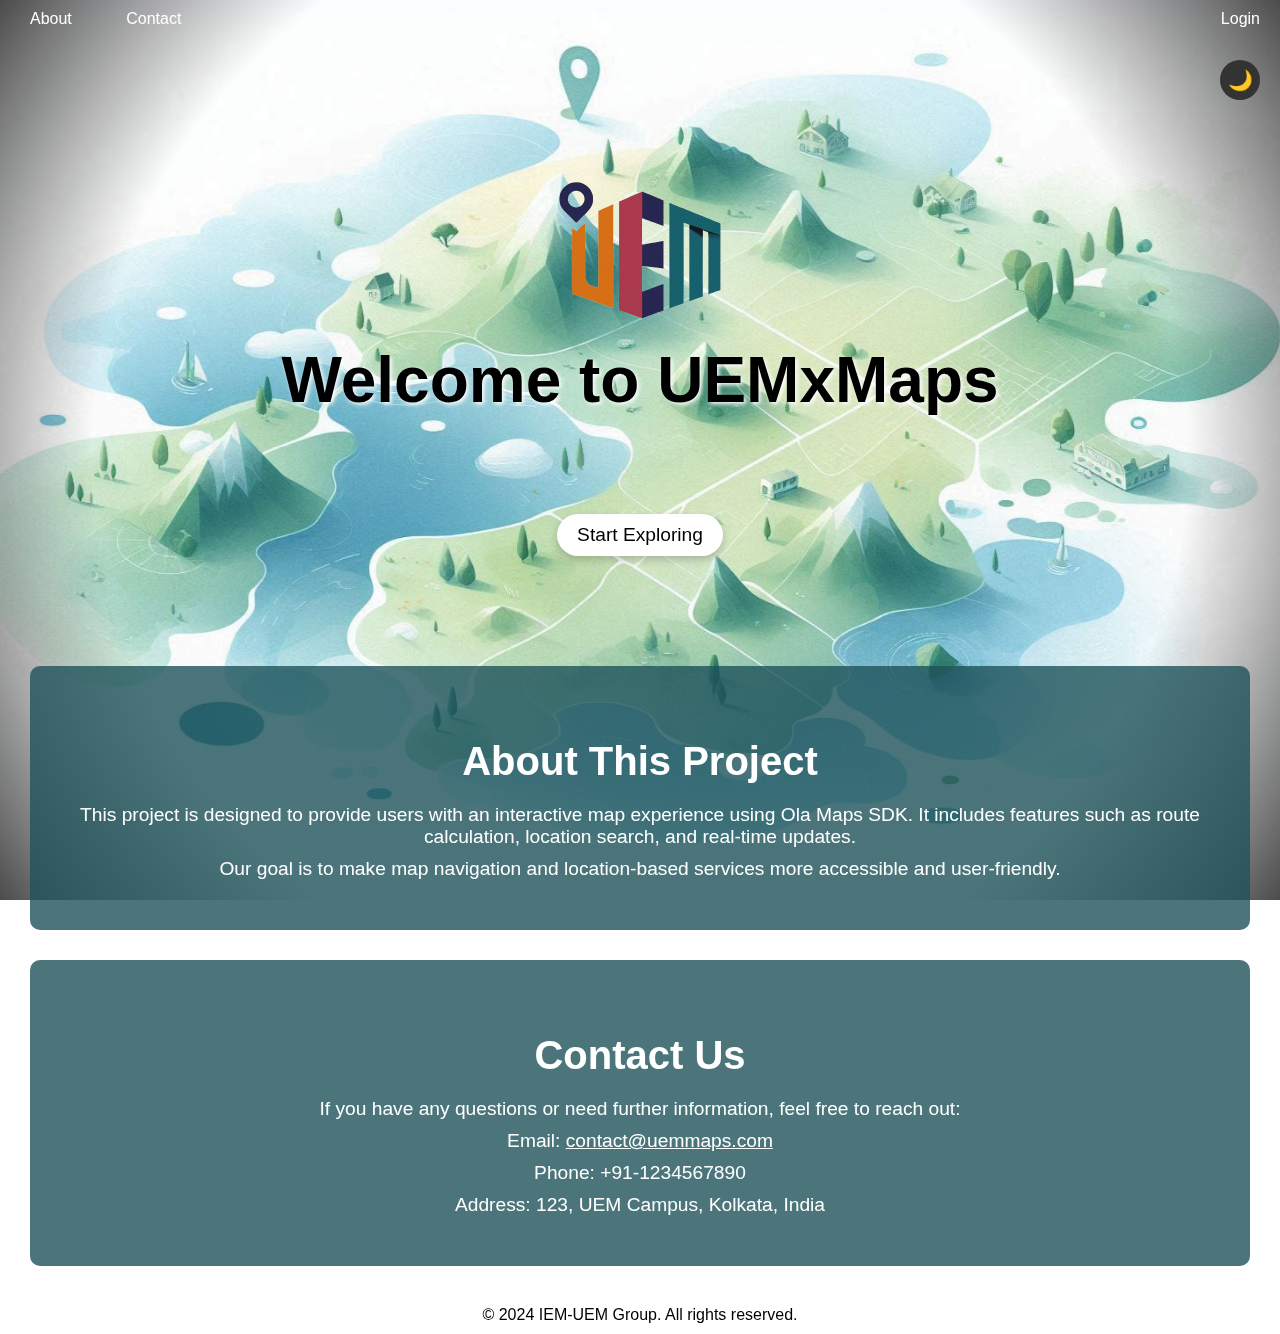
<file: index.html>
<!DOCTYPE html>
<html lang="en">
<head>
    <meta charset="UTF-8">
    <meta name="viewport" content="width=device-width, initial-scale=1.0">
    <title>UEM Maps - Welcome</title>
    <link rel="stylesheet" href="https://fonts.googleapis.com/css2?family=Montserrat:wght@700&display=swap">

    <style>
html, body {
    margin: 0;
    padding: 0;
    height: 100%; /* Ensure the body covers the entire viewport height */
    font-family: 'Segoe UI', Tahoma, Geneva, Verdana, sans-serif; /* Modern and clean font stack */
}

        .background {
            position: fixed;
            top: 0;
            left: 0;
            width: 100%;
            height: 100%;
            background: url('background.png') no-repeat center center;
            background-size: cover; /* Ensure the image covers the entire background */
            z-index: -2; /* Place it behind other content */
        }
        .background-overlay {
            position: fixed; /* Fixed to stay in place while scrolling */
            top: 0;
            left: 0;
            width: 100%;
            height: 100%;
            background: radial-gradient(circle, rgba(0, 0, 0, 0) 70%, rgba(0, 0, 0, 0.7) 100%);
            z-index: -1; /* Ensure it stays behind other content but above the background image */
        }
        .fixed-bar {
            position: fixed;
            top: 0;
            left: 0;
            width: 100%;
            display: flex;
            justify-content: space-between;
            align-items: center;
            background: rgba(255, 255, 255, 0); /* Semi-transparent background */
            padding: 10px 20px;
            color: white;
            z-index: 2; /* Ensure it stays above other content */
        }
        .fixed-bar a {
            color: white;
            text-decoration: none;
            margin-right: 30px;
            font-size: 1rem;
            padding: 5px 10px;
            border-radius: 15px;
            transition: background-color 0.3s, color 0.3s;
        }
        .fixed-bar a:hover {
            background-color: rgba(255, 255, 255, 0.2);
            color: #f0f0f0;
        }
        .landing-container {
            position: relative; /* Required to position content above background */
            z-index: 1; /* Ensure it's above the background */
            text-align: center;
            color: white;
            animation: fadeIn 3s ease-in-out;
            margin-top: 20px; /* Add margin to avoid overlap */
        }
        .landing-title {
    font-size: 4rem;
    font-family: 'Helvetica Neue', Arial, sans-serif; /* Modern and clean font */
    color: #000000;
    font-weight: bold;
    margin-bottom: 20px;
    text-shadow: 2px 2px 4px rgb(255, 255, 255); /* Slightly softened shadow for better readability */
}

        .landing-subtitle {
            font-size: 2rem;
            color: #ffffff;
            margin-bottom: 40px;
            text-shadow: 1px 1px 3px rgb(0, 0, 0);
            opacity: 0; /* Start hidden */
            animation: fadeInUp 2s ease-in-out 1s forwards; /* 1s delay before animation starts */
        }
        .start-button {
            padding: 10px 20px;
            font-size: 1.2rem;
            color: #000000;
            background-color: white;
            border: none;
            border-radius: 30px;
            cursor: pointer;
            box-shadow: 0 4px 8px rgba(0, 0, 0, 0.2);
            transition: background-color 0.3s, color 0.3s;
        }
        .start-button:hover {
            background-color: #040404;
            color: white;
        }
        .logo {
            margin-top: 150px;
            width: 250px; /* Adjusted size */
            margin-bottom: 0px; /* Space between logo and title */
            animation: fadeIn 1s ease-in-out;
            box-shadow: #000000;
        }
        .about-section, .contact-section {
            background: rgba(30, 82, 90, 0.8); /* Dark background for contrast */
            color: white;
            padding: 40px;
            text-align: center;
            border-radius: 10px;
            margin-top: 110px; /* Space around the sections */
            margin-bottom: 30px;
            margin-right: 30px;
            margin-left: 30px;
        }
        .contact-section {
            background: rgba(30, 82, 90, 0.8); /* Dark background for contrast */
            color: white;
            padding: 40px;
            text-align: center;
            border-radius: 10px;
            
            margin: 30px 30px; /* Space around the sections */
        }
        .about-section h2, .contact-section h2 {
            font-size: 2.5rem;
            margin-bottom: 20px;
        }
        .about-section p, .contact-section p {
            font-size: 1.2rem;
            margin: 10px 0;
        }
        .contact-section a {
            color: #ffffff;
            text-decoration: underline;
        }

        #toggle-dark-mode {
            position: fixed;
            top: 60px;
            right: 20px;
            width: 40px;
            height: 40px;
            background-color: #333;
            color: white;
            border: none;
            border-radius: 50%;
            font-size: 20px;
            display: flex;
            align-items: center;
            justify-content: center;
            cursor: pointer;
            transition: background-color 0.3s, transform 0.3s;
        }

        #toggle-dark-mode:hover {
            background-color: #555;
            transform: scale(1.1);
        }

        .dark-mode {
            background-color: #1c1c1c;
            color: white;
        }


        .footer {
            width: 100%;
            text-align: center;
            color: rgb(0, 0, 0);
            font-size: 1rem;
            padding: 10px 0;
            background-color: transparent; /* Removed background color */
            margin-top: 20px; /* Space between contact section and footer */
        }
        .dark-mode {
    background-color: #1c1c1c;
    color: white;
}

.dark-mode .background {
    background: url('dark-background.png') no-repeat center center;
    background-size: cover;
}

.dark-mode .about-section,
.dark-mode .contact-section {
    background: rgba(0, 0, 0, 0.8);
}

.dark-mode .start-button {
    background-color: #444444;
    color: #ffffff;
}

.dark-mode .footer {
    color: #ffffff;
}

.dark-mode .landing-title {
    font-size: 4rem;
    font-family: 'Helvetica Neue', Arial, sans-serif;
    color: #f5f5f5;
    font-weight: bold;
    margin-bottom: 20px;
    text-shadow: 2px 2px 4px rgb(255, 255, 255);
}

        @keyframes fadeIn {
            from { opacity: 0; }
            to { opacity: 1; }
        }
        @keyframes fadeInUp {
            from {
                opacity: 0;
                transform: translateY(20px);
            }
            to {
                opacity: 1;
                transform: translateY(0);
            }
        }
    </style>
</head>
<body>
    <div class="background"></div>
    <div class="background-overlay"></div>

    <div class="fixed-bar">
        <div class="left-links">
            <a href="#about">About</a>
            <a href="#contact">Contact</a>
        </div>
        <div class="right-links">
            <a href="login.html">Login</a>
        </div>
    </div>

    <div class="landing-container">
        <img src="logo.png" alt="UEM Logo" class="logo">
        <div class="landing-title">Welcome to UEMxMaps</div>
        <div class="landing-subtitle">Your journey starts here</div>
        <button class="start-button" onclick="startJourney()">Start Exploring</button>
        <button id="toggle-dark-mode">🌙</button>
    </div>

    <div class="about-section" id="about">
        <h2>About This Project</h2>
        <p>This project is designed to provide users with an interactive map experience using Ola Maps SDK. It includes features such as route calculation, location search, and real-time updates.</p>
        <p>Our goal is to make map navigation and location-based services more accessible and user-friendly.</p>
    </div>

    <div class="contact-section" id="contact">
        <h2>Contact Us</h2>
        <p>If you have any questions or need further information, feel free to reach out:</p>
        <p>Email: <a href="mailto:contact@uemmaps.com">contact@uemmaps.com</a></p>
        <p>Phone: +91-1234567890</p>
        <p>Address: 123, UEM Campus, Kolkata, India</p>
    </div>

    <div class="footer">
        &copy; 2024 IEM-UEM Group. All rights reserved.
    </div>

    <script>

        function startJourney() {
            window.location.href = "map.html"; // Replace with the actual map page URL
        }


        async function loadThemeSettings() {
            const response = await fetch('themes.json');
            const themes = await response.json();
            return themes;
        }

        function applyTheme(theme) {
    document.body.classList.toggle('dark-mode', theme === 'dark');

    loadThemeSettings().then(themes => {
        const currentTheme = themes[theme];
        document.querySelector('.background').style.backgroundImage = `url(${currentTheme.backgroundImage})`;
        document.body.style.color = currentTheme.textColor;
        document.querySelectorAll('.about-section, .contact-section').forEach(el => el.style.backgroundColor = currentTheme.sectionBackground);
        document.querySelector('.start-button').style.backgroundColor = currentTheme.buttonBackground;
        document.querySelector('.start-button').style.color = currentTheme.buttonTextColor;
        document.querySelector('.footer').style.color = currentTheme.footerTextColor;
    });
}

        document.getElementById('toggle-dark-mode').addEventListener('click', () => {
            const isDarkMode = document.body.classList.toggle('dark-mode');
            localStorage.setItem('theme', isDarkMode ? 'dark' : 'light');
            applyTheme(isDarkMode ? 'dark' : 'light');
        });

        document.addEventListener('DOMContentLoaded', () => {
            const savedTheme = localStorage.getItem('theme') || 'light';
            applyTheme(savedTheme);
        });


    </script>
</body>
</html>
</file>
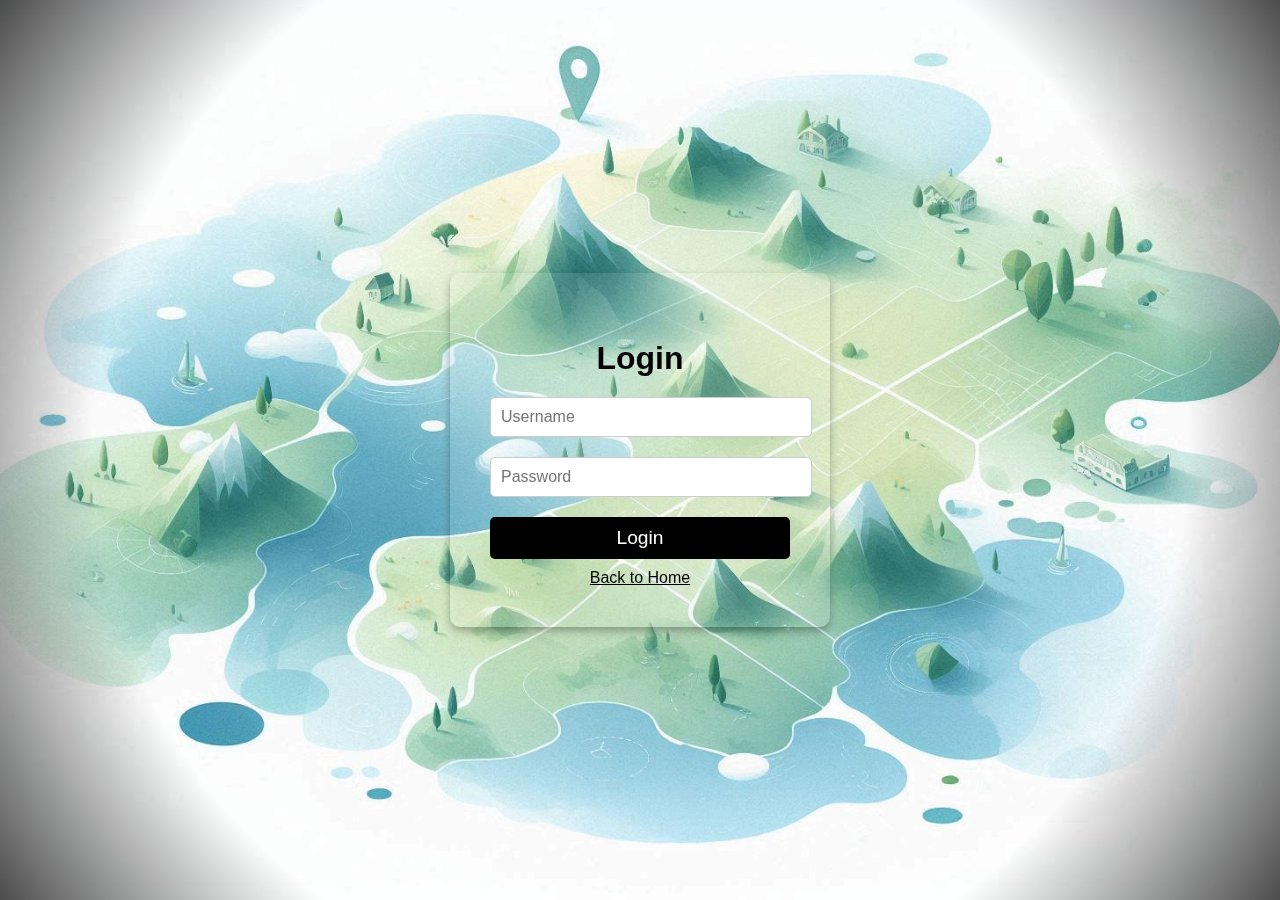
<file: login.html>
<!DOCTYPE html>
<html lang="en">
<head>
    <meta charset="UTF-8">
    <meta name="viewport" content="width=device-width, initial-scale=1.0">
    <title>UEM Maps - Login</title>
    <link rel="stylesheet" href="https://fonts.googleapis.com/css2?family=Montserrat:wght@700&display=swap">
    
    <style>
        html, body {
            margin: 0;
            padding: 0;
            height: 100%;
            font-family: 'Segoe UI', Tahoma, Geneva, Verdana, sans-serif;
            background: url('background.png') no-repeat center center fixed; /* Add the background image */
            background-size: cover; /* Ensure the background image covers the entire viewport */
            color: white;
            display: flex;
            justify-content: center;
            align-items: center;
        }

        .background-overlay {
            position: fixed; /* Fixed to stay in place while scrolling */
            top: 0;
            left: 0;
            width: 100%;
            height: 100%;
            background: radial-gradient(circle, rgba(0, 0, 0, 0) 70%, rgba(0, 0, 0, 0.7) 100%);
            z-index: -1; /* Ensure it stays behind other content but above the background image */
        }

        .login-container {
            background: rgba(255, 255, 255, 0.1);
            padding: 40px;
            border-radius: 10px;
            box-shadow: 0 4px 8px rgba(0, 0, 0, 0.3);
            text-align: center;
            width: 300px;
            z-index: 1; /* Ensure it stays above the background overlay */
        }

        .login-container h2 {
            margin-bottom: 20px;
            font-size: 2rem;
            color: black;
        }

        .login-container input[type="text"], 
        .login-container input[type="password"] {
            width: 100%;
            padding: 10px;
            margin-bottom: 20px;
            border-radius: 5px;
            border: 1px solid #ccc;
            font-size: 1rem;
        }

        .login-container input[type="submit"] {
            width: 100%;
            padding: 10px;
            background-color: #000000;
            color: white;
            border: none;
            border-radius: 5px;
            font-size: 1.2rem;
            cursor: pointer;
            transition: background-color 0.3s;
        }

        .login-container input[type="submit"]:hover {
            background-color: #1e525a;
        }

        .login-container a {
            color: rgb(0, 0, 0);
            text-decoration: underline;
            display: block;
            margin-top: 10px;
        }
    </style>
</head>
<body>
    <div class="background-overlay"></div>
    <div class="login-container">
        <h2>Login</h2>
        <form id="loginForm">
            <input type="text" id="username" placeholder="Username" required>
            <input type="password" id="password" placeholder="Password" required>
            <input type="submit" value="Login">
        </form>
        <a href="index.html">Back to Home</a>
    </div>

    <script>
        document.getElementById('loginForm').addEventListener('submit', function(event) {
            event.preventDefault();

            const username = document.getElementById('username').value;
            const password = document.getElementById('password').value;

            fetch('http://your-backend-server.com/api/login', {
                method: 'POST',
                headers: {
                    'Content-Type': 'application/json',
                },
                body: JSON.stringify({ username: username, password: password }),
            })
            .then(response => response.json())
            .then(data => {
                if (data.success) {
                    // Redirect to the map page if login is successful
                    window.location.href = 'map.html';
                } else {
                    alert('Login failed: ' + data.message);
                }
            })
            .catch((error) => {
                console.error('Error:', error);
            });
        });
    </script>
</body>
</html>
</file>
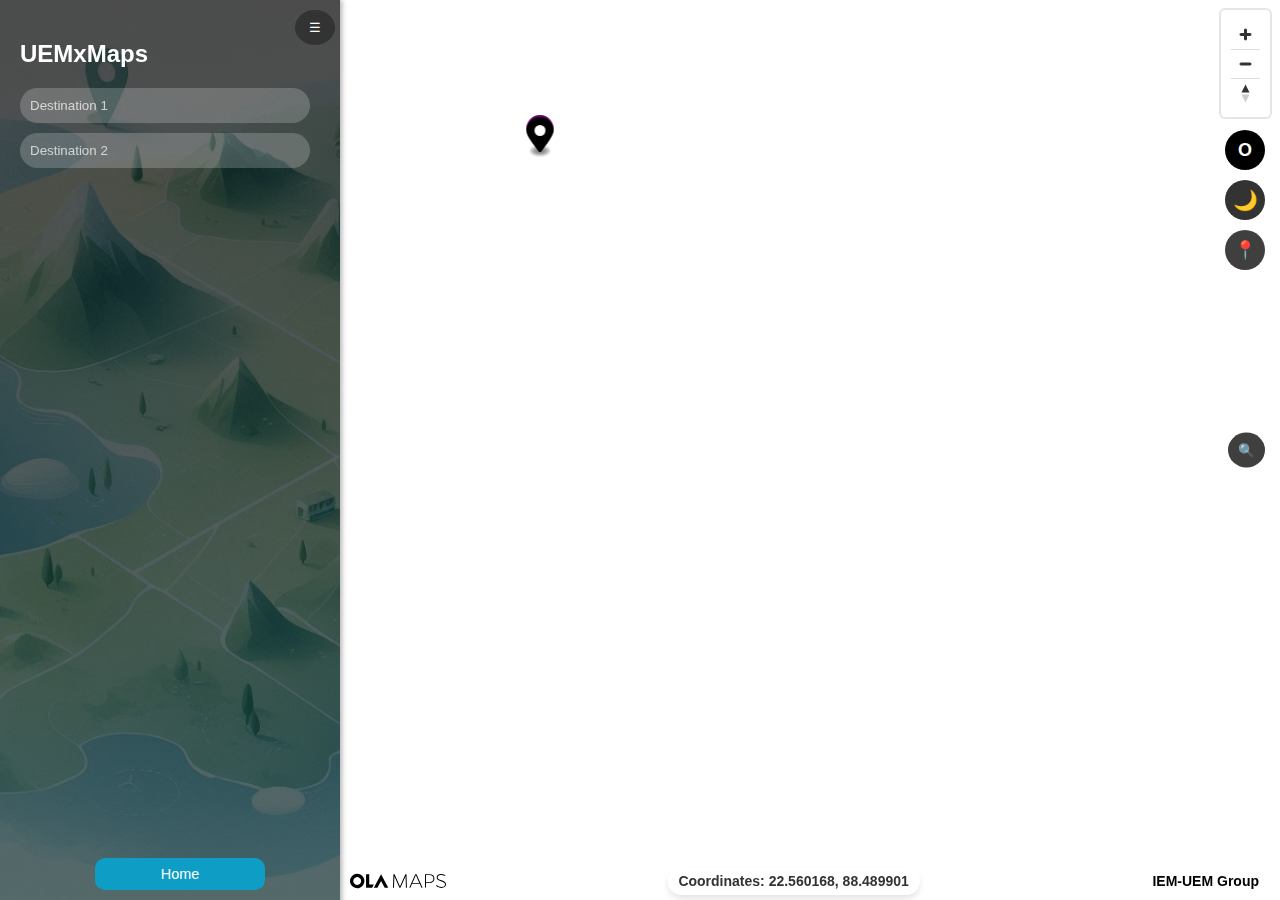
<file: map.html>
<!DOCTYPE html>
<html lang="en">
<head>
    <meta charset="UTF-8">
    <meta name="viewport" content="width=device-width, initial-scale=1.0">
    <title>Ola Maps Integration</title>
    <link href="./OlaMapsWebSDK/style.css" rel="stylesheet" />
    <link href="map.css" rel="stylesheet"/>
    <style>
       
    </style>
</head>
<body>
    <div id="animation-overlay">
        <div class="animation-text">UEMxmaps</div>
    </div>

    <div id="side-panel">
        <h2>UEMxMaps</h2>
        <input type="text" id="autocomplete-input-1" placeholder="Destination 1">
        <div id="suggestions-1" class="suggestions"></div>
        <input type="text" id="autocomplete-input-2" placeholder="Destination 2">
        <div id="suggestions-2" class="suggestions"></div>
        
        <button class="uem-maps-btn" onclick="window.location.href='index.html'">Home</button>
    </div>

    <button id="toggle-panel-btn">☰</button>
    <button id="go-back-btn">O</button>
    <button id="toggle-dark-mode" onclick="toggleMapStyle()">🌙</button>
    <button id="calculate-route-btn" onclick="drawPolygon()">📍</button>

    <button id="search-nearby-btn">🔍</button>
    <div id="search-box" class="hidden">
        <input type="text" id="search-input" placeholder="Search Nearby Places">
        <button id="search-submit-btn">Search</button>
    </div>

    


    <div id="map" style="display: none;"></div>

    <div class="footer">IEM-UEM Group</div>

    <div id="coordinates"></div>

    <script src="./OlaMapsWebSDK/olamaps-js-sdk.umd.js"></script>
    <script src="script.js"></script>
    <script>
        const sidePanel = document.getElementById('side-panel');
        const togglePanelBtn = document.getElementById('toggle-panel-btn');
        const map = document.getElementById('map');
        const coordinates = document.getElementById('coordinates');

        togglePanelBtn.addEventListener('click', () => {
            sidePanel.classList.toggle('hidden');
            if (sidePanel.classList.contains('hidden')) {
                map.style.marginLeft = '0';
                map.style.width = '100%';
                map.style.transform = 'scale(1)';
                map.style.transformOrigin = 'center';
                togglePanelBtn.style.left = '10px';
                togglePanelBtn.innerHTML = '☰';
                coordinates.style.left = '50%';
            } else {
                map.style.marginLeft = '340px';
                map.style.width = 'calc(100% - 340px)';
                map.style.transform = 'scale(1)';
                map.style.transformOrigin = 'left';
                togglePanelBtn.style.left = '290px';
                togglePanelBtn.innerHTML = '×';
                coordinates.style.left = 'calc(50% + 170px)';
            }
        });
    </script>
</body>
</html>
</file>
<file: OlaMapsWebSDK/style.css>
.maplibregl-map{font:12px/20px Helvetica Neue,Arial,Helvetica,sans-serif;overflow:hidden;position:relative;-webkit-tap-highlight-color:rgb(0 0 0/0)}.maplibregl-canvas{left:0;position:absolute;top:0}.maplibregl-map:fullscreen{height:100%;width:100%}.maplibregl-ctrl-group button.maplibregl-ctrl-compass{touch-action:none}.maplibregl-canvas-container.maplibregl-interactive,.maplibregl-ctrl-group button.maplibregl-ctrl-compass{cursor:grab;-webkit-user-select:none;-moz-user-select:none;user-select:none}.maplibregl-canvas-container.maplibregl-interactive.maplibregl-track-pointer{cursor:pointer}.maplibregl-canvas-container.maplibregl-interactive:active,.maplibregl-ctrl-group button.maplibregl-ctrl-compass:active{cursor:grabbing}.maplibregl-canvas-container.maplibregl-touch-zoom-rotate,.maplibregl-canvas-container.maplibregl-touch-zoom-rotate .maplibregl-canvas{touch-action:pan-x pan-y}.maplibregl-canvas-container.maplibregl-touch-drag-pan,.maplibregl-canvas-container.maplibregl-touch-drag-pan .maplibregl-canvas{touch-action:pinch-zoom}.maplibregl-canvas-container.maplibregl-touch-zoom-rotate.maplibregl-touch-drag-pan,.maplibregl-canvas-container.maplibregl-touch-zoom-rotate.maplibregl-touch-drag-pan .maplibregl-canvas{touch-action:none}.maplibregl-canvas-container.maplibregl-touch-drag-pan.maplibregl-cooperative-gestures,.maplibregl-canvas-container.maplibregl-touch-drag-pan.maplibregl-cooperative-gestures .maplibregl-canvas{touch-action:pan-x pan-y}.maplibregl-ctrl-bottom-left,.maplibregl-ctrl-bottom-right,.maplibregl-ctrl-top-left,.maplibregl-ctrl-top-right{pointer-events:none;position:absolute;z-index:2}.maplibregl-ctrl-top-left{left:0;top:0}.maplibregl-ctrl-top-right{right:0;top:0}.maplibregl-ctrl-bottom-left{bottom:0;left:0}.maplibregl-ctrl-bottom-right{bottom:0;right:0}.maplibregl-ctrl{clear:both;pointer-events:auto;transform:translate(0)}.maplibregl-ctrl-top-left .maplibregl-ctrl{float:left;margin:10px 0 0 10px}.maplibregl-ctrl-top-right .maplibregl-ctrl{float:right;margin:10px 10px 0 0}.maplibregl-ctrl-bottom-left .maplibregl-ctrl{float:left;margin:0 0 10px 10px}.maplibregl-ctrl-bottom-right .maplibregl-ctrl{float:right;margin:0 10px 10px 0}.maplibregl-ctrl-group{background:#fff;border-radius:4px}.maplibregl-ctrl-group:not(:empty){box-shadow:0 0 0 2px #0000001a}@media (forced-colors:active){.maplibregl-ctrl-group:not(:empty){box-shadow:0 0 0 2px ButtonText}}.maplibregl-ctrl-group button{background-color:transparent;border:0;box-sizing:border-box;cursor:pointer;display:block;height:29px;outline:none;padding:0;width:29px}.maplibregl-ctrl-group button+button{border-top:1px solid #ddd}.maplibregl-ctrl button .maplibregl-ctrl-icon{background-position:50%;background-repeat:no-repeat;display:block;height:100%;width:100%}@media (forced-colors:active){.maplibregl-ctrl-icon{background-color:transparent}.maplibregl-ctrl-group button+button{border-top:1px solid ButtonText}}.maplibregl-ctrl button::-moz-focus-inner{border:0;padding:0}.maplibregl-ctrl-attrib-button:focus,.maplibregl-ctrl-group button:focus{box-shadow:0 0 2px 2px #0096ff}.maplibregl-ctrl button:disabled{cursor:not-allowed}.maplibregl-ctrl button:disabled .maplibregl-ctrl-icon{opacity:.25}.maplibregl-ctrl button:not(:disabled):hover{background-color:#0000000d}.maplibregl-ctrl-group button:focus:focus-visible{box-shadow:0 0 2px 2px #0096ff}.maplibregl-ctrl-group button:focus:not(:focus-visible){box-shadow:none}.maplibregl-ctrl-group button:focus:first-child{border-radius:4px 4px 0 0}.maplibregl-ctrl-group button:focus:last-child{border-radius:0 0 4px 4px}.maplibregl-ctrl-group button:focus:only-child{border-radius:inherit}.maplibregl-ctrl button.maplibregl-ctrl-zoom-out .maplibregl-ctrl-icon{background-image:url("data:image/svg+xml;charset=utf-8,%3Csvg xmlns='http://www.w3.org/2000/svg' width='29' height='29' fill='%23333' viewBox='0 0 29 29'%3E%3Cpath d='M10 13c-.75 0-1.5.75-1.5 1.5S9.25 16 10 16h9c.75 0 1.5-.75 1.5-1.5S19.75 13 19 13z'/%3E%3C/svg%3E")}.maplibregl-ctrl button.maplibregl-ctrl-zoom-in .maplibregl-ctrl-icon{background-image:url("data:image/svg+xml;charset=utf-8,%3Csvg xmlns='http://www.w3.org/2000/svg' width='29' height='29' fill='%23333' viewBox='0 0 29 29'%3E%3Cpath d='M14.5 8.5c-.75 0-1.5.75-1.5 1.5v3h-3c-.75 0-1.5.75-1.5 1.5S9.25 16 10 16h3v3c0 .75.75 1.5 1.5 1.5S16 19.75 16 19v-3h3c.75 0 1.5-.75 1.5-1.5S19.75 13 19 13h-3v-3c0-.75-.75-1.5-1.5-1.5'/%3E%3C/svg%3E")}@media (forced-colors:active){.maplibregl-ctrl button.maplibregl-ctrl-zoom-out .maplibregl-ctrl-icon{background-image:url("data:image/svg+xml;charset=utf-8,%3Csvg xmlns='http://www.w3.org/2000/svg' width='29' height='29' fill='%23fff' viewBox='0 0 29 29'%3E%3Cpath d='M10 13c-.75 0-1.5.75-1.5 1.5S9.25 16 10 16h9c.75 0 1.5-.75 1.5-1.5S19.75 13 19 13z'/%3E%3C/svg%3E")}.maplibregl-ctrl button.maplibregl-ctrl-zoom-in .maplibregl-ctrl-icon{background-image:url("data:image/svg+xml;charset=utf-8,%3Csvg xmlns='http://www.w3.org/2000/svg' width='29' height='29' fill='%23fff' viewBox='0 0 29 29'%3E%3Cpath d='M14.5 8.5c-.75 0-1.5.75-1.5 1.5v3h-3c-.75 0-1.5.75-1.5 1.5S9.25 16 10 16h3v3c0 .75.75 1.5 1.5 1.5S16 19.75 16 19v-3h3c.75 0 1.5-.75 1.5-1.5S19.75 13 19 13h-3v-3c0-.75-.75-1.5-1.5-1.5'/%3E%3C/svg%3E")}}@media (forced-colors:active) and (prefers-color-scheme:light){.maplibregl-ctrl button.maplibregl-ctrl-zoom-out .maplibregl-ctrl-icon{background-image:url("data:image/svg+xml;charset=utf-8,%3Csvg xmlns='http://www.w3.org/2000/svg' width='29' height='29' viewBox='0 0 29 29'%3E%3Cpath d='M10 13c-.75 0-1.5.75-1.5 1.5S9.25 16 10 16h9c.75 0 1.5-.75 1.5-1.5S19.75 13 19 13z'/%3E%3C/svg%3E")}.maplibregl-ctrl button.maplibregl-ctrl-zoom-in .maplibregl-ctrl-icon{background-image:url("data:image/svg+xml;charset=utf-8,%3Csvg xmlns='http://www.w3.org/2000/svg' width='29' height='29' viewBox='0 0 29 29'%3E%3Cpath d='M14.5 8.5c-.75 0-1.5.75-1.5 1.5v3h-3c-.75 0-1.5.75-1.5 1.5S9.25 16 10 16h3v3c0 .75.75 1.5 1.5 1.5S16 19.75 16 19v-3h3c.75 0 1.5-.75 1.5-1.5S19.75 13 19 13h-3v-3c0-.75-.75-1.5-1.5-1.5'/%3E%3C/svg%3E")}}.maplibregl-ctrl button.maplibregl-ctrl-fullscreen .maplibregl-ctrl-icon{background-image:url("data:image/svg+xml;charset=utf-8,%3Csvg xmlns='http://www.w3.org/2000/svg' width='29' height='29' fill='%23333' viewBox='0 0 29 29'%3E%3Cpath d='M24 16v5.5c0 1.75-.75 2.5-2.5 2.5H16v-1l3-1.5-4-5.5 1-1 5.5 4 1.5-3zM6 16l1.5 3 5.5-4 1 1-4 5.5 3 1.5v1H7.5C5.75 24 5 23.25 5 21.5V16zm7-11v1l-3 1.5 4 5.5-1 1-5.5-4L6 13H5V7.5C5 5.75 5.75 5 7.5 5zm11 2.5c0-1.75-.75-2.5-2.5-2.5H16v1l3 1.5-4 5.5 1 1 5.5-4 1.5 3h1z'/%3E%3C/svg%3E")}.maplibregl-ctrl button.maplibregl-ctrl-shrink .maplibregl-ctrl-icon{background-image:url("data:image/svg+xml;charset=utf-8,%3Csvg xmlns='http://www.w3.org/2000/svg' width='29' height='29' viewBox='0 0 29 29'%3E%3Cpath d='M18.5 16c-1.75 0-2.5.75-2.5 2.5V24h1l1.5-3 5.5 4 1-1-4-5.5 3-1.5v-1zM13 18.5c0-1.75-.75-2.5-2.5-2.5H5v1l3 1.5L4 24l1 1 5.5-4 1.5 3h1zm3-8c0 1.75.75 2.5 2.5 2.5H24v-1l-3-1.5L25 5l-1-1-5.5 4L17 5h-1zM10.5 13c1.75 0 2.5-.75 2.5-2.5V5h-1l-1.5 3L5 4 4 5l4 5.5L5 12v1z'/%3E%3C/svg%3E")}@media (forced-colors:active){.maplibregl-ctrl button.maplibregl-ctrl-fullscreen .maplibregl-ctrl-icon{background-image:url("data:image/svg+xml;charset=utf-8,%3Csvg xmlns='http://www.w3.org/2000/svg' width='29' height='29' fill='%23fff' viewBox='0 0 29 29'%3E%3Cpath d='M24 16v5.5c0 1.75-.75 2.5-2.5 2.5H16v-1l3-1.5-4-5.5 1-1 5.5 4 1.5-3zM6 16l1.5 3 5.5-4 1 1-4 5.5 3 1.5v1H7.5C5.75 24 5 23.25 5 21.5V16zm7-11v1l-3 1.5 4 5.5-1 1-5.5-4L6 13H5V7.5C5 5.75 5.75 5 7.5 5zm11 2.5c0-1.75-.75-2.5-2.5-2.5H16v1l3 1.5-4 5.5 1 1 5.5-4 1.5 3h1z'/%3E%3C/svg%3E")}.maplibregl-ctrl button.maplibregl-ctrl-shrink .maplibregl-ctrl-icon{background-image:url("data:image/svg+xml;charset=utf-8,%3Csvg xmlns='http://www.w3.org/2000/svg' width='29' height='29' fill='%23fff' viewBox='0 0 29 29'%3E%3Cpath d='M18.5 16c-1.75 0-2.5.75-2.5 2.5V24h1l1.5-3 5.5 4 1-1-4-5.5 3-1.5v-1zM13 18.5c0-1.75-.75-2.5-2.5-2.5H5v1l3 1.5L4 24l1 1 5.5-4 1.5 3h1zm3-8c0 1.75.75 2.5 2.5 2.5H24v-1l-3-1.5L25 5l-1-1-5.5 4L17 5h-1zM10.5 13c1.75 0 2.5-.75 2.5-2.5V5h-1l-1.5 3L5 4 4 5l4 5.5L5 12v1z'/%3E%3C/svg%3E")}}@media (forced-colors:active) and (prefers-color-scheme:light){.maplibregl-ctrl button.maplibregl-ctrl-fullscreen .maplibregl-ctrl-icon{background-image:url("data:image/svg+xml;charset=utf-8,%3Csvg xmlns='http://www.w3.org/2000/svg' width='29' height='29' viewBox='0 0 29 29'%3E%3Cpath d='M24 16v5.5c0 1.75-.75 2.5-2.5 2.5H16v-1l3-1.5-4-5.5 1-1 5.5 4 1.5-3zM6 16l1.5 3 5.5-4 1 1-4 5.5 3 1.5v1H7.5C5.75 24 5 23.25 5 21.5V16zm7-11v1l-3 1.5 4 5.5-1 1-5.5-4L6 13H5V7.5C5 5.75 5.75 5 7.5 5zm11 2.5c0-1.75-.75-2.5-2.5-2.5H16v1l3 1.5-4 5.5 1 1 5.5-4 1.5 3h1z'/%3E%3C/svg%3E")}.maplibregl-ctrl button.maplibregl-ctrl-shrink .maplibregl-ctrl-icon{background-image:url("data:image/svg+xml;charset=utf-8,%3Csvg xmlns='http://www.w3.org/2000/svg' width='29' height='29' viewBox='0 0 29 29'%3E%3Cpath d='M18.5 16c-1.75 0-2.5.75-2.5 2.5V24h1l1.5-3 5.5 4 1-1-4-5.5 3-1.5v-1zM13 18.5c0-1.75-.75-2.5-2.5-2.5H5v1l3 1.5L4 24l1 1 5.5-4 1.5 3h1zm3-8c0 1.75.75 2.5 2.5 2.5H24v-1l-3-1.5L25 5l-1-1-5.5 4L17 5h-1zM10.5 13c1.75 0 2.5-.75 2.5-2.5V5h-1l-1.5 3L5 4 4 5l4 5.5L5 12v1z'/%3E%3C/svg%3E")}}.maplibregl-ctrl button.maplibregl-ctrl-compass .maplibregl-ctrl-icon{background-image:url("data:image/svg+xml;charset=utf-8,%3Csvg xmlns='http://www.w3.org/2000/svg' width='29' height='29' fill='%23333' viewBox='0 0 29 29'%3E%3Cpath d='m10.5 14 4-8 4 8z'/%3E%3Cpath fill='%23ccc' d='m10.5 16 4 8 4-8z'/%3E%3C/svg%3E")}@media (forced-colors:active){.maplibregl-ctrl button.maplibregl-ctrl-compass .maplibregl-ctrl-icon{background-image:url("data:image/svg+xml;charset=utf-8,%3Csvg xmlns='http://www.w3.org/2000/svg' width='29' height='29' fill='%23fff' viewBox='0 0 29 29'%3E%3Cpath d='m10.5 14 4-8 4 8z'/%3E%3Cpath fill='%23ccc' d='m10.5 16 4 8 4-8z'/%3E%3C/svg%3E")}}@media (forced-colors:active) and (prefers-color-scheme:light){.maplibregl-ctrl button.maplibregl-ctrl-compass .maplibregl-ctrl-icon{background-image:url("data:image/svg+xml;charset=utf-8,%3Csvg xmlns='http://www.w3.org/2000/svg' width='29' height='29' viewBox='0 0 29 29'%3E%3Cpath d='m10.5 14 4-8 4 8z'/%3E%3Cpath fill='%23ccc' d='m10.5 16 4 8 4-8z'/%3E%3C/svg%3E")}}.maplibregl-ctrl button.maplibregl-ctrl-terrain .maplibregl-ctrl-icon{background-image:url("data:image/svg+xml;charset=utf-8,%3Csvg xmlns='http://www.w3.org/2000/svg' width='22' height='22' fill='%23333' viewBox='0 0 22 22'%3E%3Cpath d='m1.754 13.406 4.453-4.851 3.09 3.09 3.281 3.277.969-.969-3.309-3.312 3.844-4.121 6.148 6.886h1.082v-.855l-7.207-8.07-4.84 5.187L6.169 6.57l-5.48 5.965v.871ZM.688 16.844h20.625v1.375H.688Zm0 0'/%3E%3C/svg%3E")}.maplibregl-ctrl button.maplibregl-ctrl-terrain-enabled .maplibregl-ctrl-icon{background-image:url("data:image/svg+xml;charset=utf-8,%3Csvg xmlns='http://www.w3.org/2000/svg' width='22' height='22' fill='%2333b5e5' viewBox='0 0 22 22'%3E%3Cpath d='m1.754 13.406 4.453-4.851 3.09 3.09 3.281 3.277.969-.969-3.309-3.312 3.844-4.121 6.148 6.886h1.082v-.855l-7.207-8.07-4.84 5.187L6.169 6.57l-5.48 5.965v.871ZM.688 16.844h20.625v1.375H.688Zm0 0'/%3E%3C/svg%3E")}.maplibregl-ctrl button.maplibregl-ctrl-geolocate .maplibregl-ctrl-icon{background-image:url("data:image/svg+xml;charset=utf-8,%3Csvg xmlns='http://www.w3.org/2000/svg' width='29' height='29' fill='%23333' viewBox='0 0 20 20'%3E%3Cpath d='M10 4C9 4 9 5 9 5v.1A5 5 0 0 0 5.1 9H5s-1 0-1 1 1 1 1 1h.1A5 5 0 0 0 9 14.9v.1s0 1 1 1 1-1 1-1v-.1a5 5 0 0 0 3.9-3.9h.1s1 0 1-1-1-1-1-1h-.1A5 5 0 0 0 11 5.1V5s0-1-1-1m0 2.5a3.5 3.5 0 1 1 0 7 3.5 3.5 0 1 1 0-7'/%3E%3Ccircle cx='10' cy='10' r='2'/%3E%3C/svg%3E")}.maplibregl-ctrl button.maplibregl-ctrl-geolocate:disabled .maplibregl-ctrl-icon{background-image:url("data:image/svg+xml;charset=utf-8,%3Csvg xmlns='http://www.w3.org/2000/svg' width='29' height='29' fill='%23aaa' viewBox='0 0 20 20'%3E%3Cpath d='M10 4C9 4 9 5 9 5v.1A5 5 0 0 0 5.1 9H5s-1 0-1 1 1 1 1 1h.1A5 5 0 0 0 9 14.9v.1s0 1 1 1 1-1 1-1v-.1a5 5 0 0 0 3.9-3.9h.1s1 0 1-1-1-1-1-1h-.1A5 5 0 0 0 11 5.1V5s0-1-1-1m0 2.5a3.5 3.5 0 1 1 0 7 3.5 3.5 0 1 1 0-7'/%3E%3Ccircle cx='10' cy='10' r='2'/%3E%3Cpath fill='red' d='m14 5 1 1-9 9-1-1z'/%3E%3C/svg%3E")}.maplibregl-ctrl button.maplibregl-ctrl-geolocate.maplibregl-ctrl-geolocate-active .maplibregl-ctrl-icon{background-image:url("data:image/svg+xml;charset=utf-8,%3Csvg xmlns='http://www.w3.org/2000/svg' width='29' height='29' fill='%2333b5e5' viewBox='0 0 20 20'%3E%3Cpath d='M10 4C9 4 9 5 9 5v.1A5 5 0 0 0 5.1 9H5s-1 0-1 1 1 1 1 1h.1A5 5 0 0 0 9 14.9v.1s0 1 1 1 1-1 1-1v-.1a5 5 0 0 0 3.9-3.9h.1s1 0 1-1-1-1-1-1h-.1A5 5 0 0 0 11 5.1V5s0-1-1-1m0 2.5a3.5 3.5 0 1 1 0 7 3.5 3.5 0 1 1 0-7'/%3E%3Ccircle cx='10' cy='10' r='2'/%3E%3C/svg%3E")}.maplibregl-ctrl button.maplibregl-ctrl-geolocate.maplibregl-ctrl-geolocate-active-error .maplibregl-ctrl-icon{background-image:url("data:image/svg+xml;charset=utf-8,%3Csvg xmlns='http://www.w3.org/2000/svg' width='29' height='29' fill='%23e58978' viewBox='0 0 20 20'%3E%3Cpath d='M10 4C9 4 9 5 9 5v.1A5 5 0 0 0 5.1 9H5s-1 0-1 1 1 1 1 1h.1A5 5 0 0 0 9 14.9v.1s0 1 1 1 1-1 1-1v-.1a5 5 0 0 0 3.9-3.9h.1s1 0 1-1-1-1-1-1h-.1A5 5 0 0 0 11 5.1V5s0-1-1-1m0 2.5a3.5 3.5 0 1 1 0 7 3.5 3.5 0 1 1 0-7'/%3E%3Ccircle cx='10' cy='10' r='2'/%3E%3C/svg%3E")}.maplibregl-ctrl button.maplibregl-ctrl-geolocate.maplibregl-ctrl-geolocate-background .maplibregl-ctrl-icon{background-image:url("data:image/svg+xml;charset=utf-8,%3Csvg xmlns='http://www.w3.org/2000/svg' width='29' height='29' fill='%2333b5e5' viewBox='0 0 20 20'%3E%3Cpath d='M10 4C9 4 9 5 9 5v.1A5 5 0 0 0 5.1 9H5s-1 0-1 1 1 1 1 1h.1A5 5 0 0 0 9 14.9v.1s0 1 1 1 1-1 1-1v-.1a5 5 0 0 0 3.9-3.9h.1s1 0 1-1-1-1-1-1h-.1A5 5 0 0 0 11 5.1V5s0-1-1-1m0 2.5a3.5 3.5 0 1 1 0 7 3.5 3.5 0 1 1 0-7'/%3E%3C/svg%3E")}.maplibregl-ctrl button.maplibregl-ctrl-geolocate.maplibregl-ctrl-geolocate-background-error .maplibregl-ctrl-icon{background-image:url("data:image/svg+xml;charset=utf-8,%3Csvg xmlns='http://www.w3.org/2000/svg' width='29' height='29' fill='%23e54e33' viewBox='0 0 20 20'%3E%3Cpath d='M10 4C9 4 9 5 9 5v.1A5 5 0 0 0 5.1 9H5s-1 0-1 1 1 1 1 1h.1A5 5 0 0 0 9 14.9v.1s0 1 1 1 1-1 1-1v-.1a5 5 0 0 0 3.9-3.9h.1s1 0 1-1-1-1-1-1h-.1A5 5 0 0 0 11 5.1V5s0-1-1-1m0 2.5a3.5 3.5 0 1 1 0 7 3.5 3.5 0 1 1 0-7'/%3E%3C/svg%3E")}.maplibregl-ctrl button.maplibregl-ctrl-geolocate.maplibregl-ctrl-geolocate-waiting .maplibregl-ctrl-icon{animation:maplibregl-spin 2s linear infinite}@media (forced-colors:active){.maplibregl-ctrl button.maplibregl-ctrl-geolocate .maplibregl-ctrl-icon{background-image:url("data:image/svg+xml;charset=utf-8,%3Csvg xmlns='http://www.w3.org/2000/svg' width='29' height='29' fill='%23fff' viewBox='0 0 20 20'%3E%3Cpath d='M10 4C9 4 9 5 9 5v.1A5 5 0 0 0 5.1 9H5s-1 0-1 1 1 1 1 1h.1A5 5 0 0 0 9 14.9v.1s0 1 1 1 1-1 1-1v-.1a5 5 0 0 0 3.9-3.9h.1s1 0 1-1-1-1-1-1h-.1A5 5 0 0 0 11 5.1V5s0-1-1-1m0 2.5a3.5 3.5 0 1 1 0 7 3.5 3.5 0 1 1 0-7'/%3E%3Ccircle cx='10' cy='10' r='2'/%3E%3C/svg%3E")}.maplibregl-ctrl button.maplibregl-ctrl-geolocate:disabled .maplibregl-ctrl-icon{background-image:url("data:image/svg+xml;charset=utf-8,%3Csvg xmlns='http://www.w3.org/2000/svg' width='29' height='29' fill='%23999' viewBox='0 0 20 20'%3E%3Cpath d='M10 4C9 4 9 5 9 5v.1A5 5 0 0 0 5.1 9H5s-1 0-1 1 1 1 1 1h.1A5 5 0 0 0 9 14.9v.1s0 1 1 1 1-1 1-1v-.1a5 5 0 0 0 3.9-3.9h.1s1 0 1-1-1-1-1-1h-.1A5 5 0 0 0 11 5.1V5s0-1-1-1m0 2.5a3.5 3.5 0 1 1 0 7 3.5 3.5 0 1 1 0-7'/%3E%3Ccircle cx='10' cy='10' r='2'/%3E%3Cpath fill='red' d='m14 5 1 1-9 9-1-1z'/%3E%3C/svg%3E")}.maplibregl-ctrl button.maplibregl-ctrl-geolocate.maplibregl-ctrl-geolocate-active .maplibregl-ctrl-icon{background-image:url("data:image/svg+xml;charset=utf-8,%3Csvg xmlns='http://www.w3.org/2000/svg' width='29' height='29' fill='%2333b5e5' viewBox='0 0 20 20'%3E%3Cpath d='M10 4C9 4 9 5 9 5v.1A5 5 0 0 0 5.1 9H5s-1 0-1 1 1 1 1 1h.1A5 5 0 0 0 9 14.9v.1s0 1 1 1 1-1 1-1v-.1a5 5 0 0 0 3.9-3.9h.1s1 0 1-1-1-1-1-1h-.1A5 5 0 0 0 11 5.1V5s0-1-1-1m0 2.5a3.5 3.5 0 1 1 0 7 3.5 3.5 0 1 1 0-7'/%3E%3Ccircle cx='10' cy='10' r='2'/%3E%3C/svg%3E")}.maplibregl-ctrl button.maplibregl-ctrl-geolocate.maplibregl-ctrl-geolocate-active-error .maplibregl-ctrl-icon{background-image:url("data:image/svg+xml;charset=utf-8,%3Csvg xmlns='http://www.w3.org/2000/svg' width='29' height='29' fill='%23e58978' viewBox='0 0 20 20'%3E%3Cpath d='M10 4C9 4 9 5 9 5v.1A5 5 0 0 0 5.1 9H5s-1 0-1 1 1 1 1 1h.1A5 5 0 0 0 9 14.9v.1s0 1 1 1 1-1 1-1v-.1a5 5 0 0 0 3.9-3.9h.1s1 0 1-1-1-1-1-1h-.1A5 5 0 0 0 11 5.1V5s0-1-1-1m0 2.5a3.5 3.5 0 1 1 0 7 3.5 3.5 0 1 1 0-7'/%3E%3Ccircle cx='10' cy='10' r='2'/%3E%3C/svg%3E")}.maplibregl-ctrl button.maplibregl-ctrl-geolocate.maplibregl-ctrl-geolocate-background .maplibregl-ctrl-icon{background-image:url("data:image/svg+xml;charset=utf-8,%3Csvg xmlns='http://www.w3.org/2000/svg' width='29' height='29' fill='%2333b5e5' viewBox='0 0 20 20'%3E%3Cpath d='M10 4C9 4 9 5 9 5v.1A5 5 0 0 0 5.1 9H5s-1 0-1 1 1 1 1 1h.1A5 5 0 0 0 9 14.9v.1s0 1 1 1 1-1 1-1v-.1a5 5 0 0 0 3.9-3.9h.1s1 0 1-1-1-1-1-1h-.1A5 5 0 0 0 11 5.1V5s0-1-1-1m0 2.5a3.5 3.5 0 1 1 0 7 3.5 3.5 0 1 1 0-7'/%3E%3C/svg%3E")}.maplibregl-ctrl button.maplibregl-ctrl-geolocate.maplibregl-ctrl-geolocate-background-error .maplibregl-ctrl-icon{background-image:url("data:image/svg+xml;charset=utf-8,%3Csvg xmlns='http://www.w3.org/2000/svg' width='29' height='29' fill='%23e54e33' viewBox='0 0 20 20'%3E%3Cpath d='M10 4C9 4 9 5 9 5v.1A5 5 0 0 0 5.1 9H5s-1 0-1 1 1 1 1 1h.1A5 5 0 0 0 9 14.9v.1s0 1 1 1 1-1 1-1v-.1a5 5 0 0 0 3.9-3.9h.1s1 0 1-1-1-1-1-1h-.1A5 5 0 0 0 11 5.1V5s0-1-1-1m0 2.5a3.5 3.5 0 1 1 0 7 3.5 3.5 0 1 1 0-7'/%3E%3C/svg%3E")}}@media (forced-colors:active) and (prefers-color-scheme:light){.maplibregl-ctrl button.maplibregl-ctrl-geolocate .maplibregl-ctrl-icon{background-image:url("data:image/svg+xml;charset=utf-8,%3Csvg xmlns='http://www.w3.org/2000/svg' width='29' height='29' viewBox='0 0 20 20'%3E%3Cpath d='M10 4C9 4 9 5 9 5v.1A5 5 0 0 0 5.1 9H5s-1 0-1 1 1 1 1 1h.1A5 5 0 0 0 9 14.9v.1s0 1 1 1 1-1 1-1v-.1a5 5 0 0 0 3.9-3.9h.1s1 0 1-1-1-1-1-1h-.1A5 5 0 0 0 11 5.1V5s0-1-1-1m0 2.5a3.5 3.5 0 1 1 0 7 3.5 3.5 0 1 1 0-7'/%3E%3Ccircle cx='10' cy='10' r='2'/%3E%3C/svg%3E")}.maplibregl-ctrl button.maplibregl-ctrl-geolocate:disabled .maplibregl-ctrl-icon{background-image:url("data:image/svg+xml;charset=utf-8,%3Csvg xmlns='http://www.w3.org/2000/svg' width='29' height='29' fill='%23666' viewBox='0 0 20 20'%3E%3Cpath d='M10 4C9 4 9 5 9 5v.1A5 5 0 0 0 5.1 9H5s-1 0-1 1 1 1 1 1h.1A5 5 0 0 0 9 14.9v.1s0 1 1 1 1-1 1-1v-.1a5 5 0 0 0 3.9-3.9h.1s1 0 1-1-1-1-1-1h-.1A5 5 0 0 0 11 5.1V5s0-1-1-1m0 2.5a3.5 3.5 0 1 1 0 7 3.5 3.5 0 1 1 0-7'/%3E%3Ccircle cx='10' cy='10' r='2'/%3E%3Cpath fill='red' d='m14 5 1 1-9 9-1-1z'/%3E%3C/svg%3E")}}@keyframes maplibregl-spin{0%{transform:rotate(0)}to{transform:rotate(1turn)}}a.maplibregl-ctrl-logo{background-image:url("data:image/svg+xml;charset=utf-8,%3Csvg xmlns='http://www.w3.org/2000/svg' width='88' height='23' fill='none'%3E%3Cpath fill='%23000' fill-opacity='.4' fill-rule='evenodd' d='M17.408 16.796h-1.827l2.501-12.095h.198l3.324 6.533.988 2.19.988-2.19 3.258-6.533h.181l2.6 12.095h-1.81l-1.218-5.644-.362-1.71-.658 1.71-2.929 5.644h-.098l-2.914-5.644-.757-1.71-.345 1.71zm1.958-3.42-.726 3.663a1.255 1.255 0 0 1-1.232 1.011h-1.827a1.255 1.255 0 0 1-1.229-1.509l2.501-12.095a1.255 1.255 0 0 1 1.23-1.001h.197a1.25 1.25 0 0 1 1.12.685l3.19 6.273 3.125-6.263a1.25 1.25 0 0 1 1.123-.695h.181a1.255 1.255 0 0 1 1.227.991l1.443 6.71a5 5 0 0 1 .314-.787l.009-.016a4.6 4.6 0 0 1 1.777-1.887c.782-.46 1.668-.667 2.611-.667a4.6 4.6 0 0 1 1.7.32l.306.134c.21-.16.474-.256.759-.256h1.694a1.255 1.255 0 0 1 1.212.925 1.255 1.255 0 0 1 1.212-.925h1.711c.284 0 .545.094.755.252.613-.3 1.312-.45 2.075-.45 1.356 0 2.557.445 3.482 1.4q.47.48.763 1.064V4.701a1.255 1.255 0 0 1 1.255-1.255h1.86A1.255 1.255 0 0 1 54.44 4.7v9.194h2.217c.19 0 .37.043.532.118v-4.77c0-.356.147-.678.385-.906a2.42 2.42 0 0 1-.682-1.71c0-.665.267-1.253.735-1.7a2.45 2.45 0 0 1 1.722-.674 2.43 2.43 0 0 1 1.705.675q.318.302.504.683V4.7a1.255 1.255 0 0 1 1.255-1.255h1.744A1.255 1.255 0 0 1 65.812 4.7v3.335a4.8 4.8 0 0 1 1.526-.246c.938 0 1.817.214 2.59.69a4.47 4.47 0 0 1 1.67 1.743v-.98a1.255 1.255 0 0 1 1.256-1.256h1.777c.233 0 .451.064.639.174a3.4 3.4 0 0 1 1.567-.372c.346 0 .861.02 1.285.232a1.25 1.25 0 0 1 .689 1.004 4.7 4.7 0 0 1 .853-.588c.795-.44 1.675-.647 2.61-.647 1.385 0 2.65.39 3.525 1.396.836.938 1.168 2.173 1.168 3.528q-.001.515-.056 1.051a1.255 1.255 0 0 1-.947 1.09l.408.952a1.255 1.255 0 0 1-.477 1.552c-.418.268-.92.463-1.458.612-.613.171-1.304.244-2.049.244-1.06 0-2.043-.207-2.886-.698l-.015-.008c-.798-.48-1.419-1.135-1.818-1.963l-.004-.008a5.8 5.8 0 0 1-.548-2.512q0-.429.053-.843a1.3 1.3 0 0 1-.333-.086l-.166-.004c-.223 0-.426.062-.643.228-.03.024-.142.139-.142.59v3.883a1.255 1.255 0 0 1-1.256 1.256h-1.777a1.255 1.255 0 0 1-1.256-1.256V15.69l-.032.057a4.8 4.8 0 0 1-1.86 1.833 5.04 5.04 0 0 1-2.484.634 4.5 4.5 0 0 1-1.935-.424 1.25 1.25 0 0 1-.764.258h-1.71a1.255 1.255 0 0 1-1.256-1.255V7.687a2.4 2.4 0 0 1-.428.625c.253.23.412.561.412.93v7.553a1.255 1.255 0 0 1-1.256 1.255h-1.843a1.25 1.25 0 0 1-.894-.373c-.228.23-.544.373-.894.373H51.32a1.255 1.255 0 0 1-1.256-1.255v-1.251l-.061.117a4.7 4.7 0 0 1-1.782 1.884 4.77 4.77 0 0 1-2.485.67 5.6 5.6 0 0 1-1.485-.188l.009 2.764a1.255 1.255 0 0 1-1.255 1.259h-1.729a1.255 1.255 0 0 1-1.255-1.255v-3.537a1.255 1.255 0 0 1-1.167.793h-1.679a1.25 1.25 0 0 1-.77-.263 4.5 4.5 0 0 1-1.945.429c-.885 0-1.724-.21-2.495-.632l-.017-.01a5 5 0 0 1-1.081-.836 1.255 1.255 0 0 1-1.254 1.312h-1.81a1.255 1.255 0 0 1-1.228-.99l-.782-3.625-2.044 3.939a1.25 1.25 0 0 1-1.115.676h-.098a1.25 1.25 0 0 1-1.116-.68l-2.061-3.994zM35.92 16.63l.207-.114.223-.15q.493-.356.735-.785l.061-.118.033 1.332h1.678V9.242h-1.694l-.033 1.267q-.133-.329-.526-.658l-.032-.028a3.2 3.2 0 0 0-.668-.428l-.27-.12a3.3 3.3 0 0 0-1.235-.23q-1.136-.001-1.974.493a3.36 3.36 0 0 0-1.3 1.382q-.445.89-.444 2.074 0 1.2.51 2.107a3.8 3.8 0 0 0 1.382 1.381 3.9 3.9 0 0 0 1.893.477q.795 0 1.455-.33zm-2.789-5.38q-.576.675-.575 1.762 0 1.102.559 1.794.576.675 1.645.675a2.25 2.25 0 0 0 .934-.19 2.2 2.2 0 0 0 .468-.29l.178-.161a2.2 2.2 0 0 0 .397-.561q.244-.5.244-1.15v-.115q0-.708-.296-1.267l-.043-.077a2.2 2.2 0 0 0-.633-.709l-.13-.086-.047-.028a2.1 2.1 0 0 0-1.073-.285q-1.052 0-1.629.692zm2.316 2.706c.163-.17.28-.407.28-.83v-.114c0-.292-.06-.508-.15-.68a.96.96 0 0 0-.353-.389.85.85 0 0 0-.464-.127c-.4 0-.56.114-.664.239l-.01.012c-.148.174-.275.45-.275.945 0 .506.122.801.27.99.097.11.266.224.68.224.303 0 .504-.09.687-.269zm7.545 1.705a2.6 2.6 0 0 0 .331.423q.319.33.755.548l.173.074q.65.255 1.49.255 1.02 0 1.844-.493a3.45 3.45 0 0 0 1.316-1.4q.493-.904.493-2.089 0-1.909-.988-2.913-.988-1.02-2.584-1.02-.898 0-1.575.347a3 3 0 0 0-.415.262l-.199.166a3.4 3.4 0 0 0-.64.82V9.242h-1.712v11.553h1.729l-.017-5.134zm.53-1.138q.206.29.48.5l.155.11.053.034q.51.296 1.119.297 1.07 0 1.645-.675.577-.69.576-1.762 0-1.119-.576-1.777-.558-.675-1.645-.675-.435 0-.835.16a2 2 0 0 0-.284.136 2 2 0 0 0-.363.254 2.2 2.2 0 0 0-.46.569l-.082.162a2.6 2.6 0 0 0-.213 1.072v.115q0 .707.296 1.267l.135.211zm.964-.818a1.1 1.1 0 0 0 .367.385.94.94 0 0 0 .476.118c.423 0 .59-.117.687-.23.159-.194.28-.478.28-.95 0-.53-.133-.8-.266-.952l-.021-.025c-.078-.094-.231-.221-.68-.221a1 1 0 0 0-.503.135l-.012.007a.86.86 0 0 0-.335.343c-.073.133-.132.324-.132.614v.115a1.4 1.4 0 0 0 .14.66zm15.7-6.222q.347-.346.346-.856a1.05 1.05 0 0 0-.345-.79 1.18 1.18 0 0 0-.84-.329q-.51 0-.855.33a1.05 1.05 0 0 0-.346.79q0 .51.346.855.345.346.856.346.51 0 .839-.346zm4.337 9.314.033-1.332q.191.403.59.747l.098.081a4 4 0 0 0 .316.224l.223.122a3.2 3.2 0 0 0 1.44.322 3.8 3.8 0 0 0 1.875-.477 3.5 3.5 0 0 0 1.382-1.366q.527-.89.526-2.09 0-1.184-.444-2.073a3.24 3.24 0 0 0-1.283-1.399q-.823-.51-1.942-.51a3.5 3.5 0 0 0-1.527.344l-.086.043-.165.09a3 3 0 0 0-.33.214q-.432.315-.656.707a2 2 0 0 0-.099.198l.082-1.283V4.701h-1.744v12.095zm.473-2.509a2.5 2.5 0 0 0 .566.7q.117.098.245.18l.144.08a2.1 2.1 0 0 0 .975.232q1.07 0 1.645-.675.576-.69.576-1.778 0-1.102-.576-1.777-.56-.691-1.645-.692a2.2 2.2 0 0 0-1.015.235q-.22.113-.415.282l-.15.142a2.1 2.1 0 0 0-.42.594q-.223.479-.223 1.1v.115q0 .705.293 1.26zm2.616-.293c.157-.191.28-.479.28-.967 0-.51-.13-.79-.276-.961l-.021-.026c-.082-.1-.232-.225-.67-.225a.87.87 0 0 0-.681.279l-.012.011c-.154.155-.274.38-.274.807v.115c0 .285.057.499.144.669a1.1 1.1 0 0 0 .367.405c.137.082.28.123.455.123.423 0 .59-.118.686-.23zm8.266-3.013q.345-.13.724-.14l.069-.002q.493 0 .642.099l.247-1.794q-.196-.099-.717-.099a2.3 2.3 0 0 0-.545.063 2 2 0 0 0-.411.148 2.2 2.2 0 0 0-.4.249 2.5 2.5 0 0 0-.485.499 2.7 2.7 0 0 0-.32.581l-.05.137v-1.48h-1.778v7.553h1.777v-3.884q0-.546.159-.943a1.5 1.5 0 0 1 .466-.636 2.5 2.5 0 0 1 .399-.253 2 2 0 0 1 .224-.099zm9.784 2.656.05-.922q0-1.743-.856-2.698-.838-.97-2.584-.97-1.119-.001-2.007.493a3.46 3.46 0 0 0-1.4 1.382q-.493.906-.493 2.106 0 1.07.428 1.975.428.89 1.332 1.432.906.526 2.255.526.973 0 1.668-.185l.044-.012.135-.04q.613-.184.984-.421l-.542-1.267q-.3.162-.642.274l-.297.087q-.51.131-1.3.131-.954 0-1.497-.444a1.6 1.6 0 0 1-.192-.193q-.366-.44-.512-1.234l-.004-.021zm-5.427-1.256-.003.022h3.752v-.138q-.011-.727-.288-1.118a1 1 0 0 0-.156-.176q-.46-.428-1.316-.428-.986 0-1.494.604-.379.45-.494 1.234zm-27.053 2.77V4.7h-1.86v12.095h5.333V15.15zm7.103-5.908v7.553h-1.843V9.242h1.843z'/%3E%3Cpath fill='%23fff' d='m19.63 11.151-.757-1.71-.345 1.71-1.12 5.644h-1.827L18.083 4.7h.197l3.325 6.533.988 2.19.988-2.19L26.839 4.7h.181l2.6 12.095h-1.81l-1.218-5.644-.362-1.71-.658 1.71-2.93 5.644h-.098l-2.913-5.644zm14.836 5.81q-1.02 0-1.893-.478a3.8 3.8 0 0 1-1.381-1.382q-.51-.906-.51-2.106 0-1.185.444-2.074a3.36 3.36 0 0 1 1.3-1.382q.839-.494 1.974-.494a3.3 3.3 0 0 1 1.234.231 3.3 3.3 0 0 1 .97.575q.396.33.527.659l.033-1.267h1.694v7.553H37.18l-.033-1.332q-.279.593-1.02 1.053a3.17 3.17 0 0 1-1.662.444zm.296-1.482q.938 0 1.58-.642.642-.66.642-1.711v-.115q0-.708-.296-1.267a2.2 2.2 0 0 0-.807-.872 2.1 2.1 0 0 0-1.119-.313q-1.053 0-1.629.692-.575.675-.575 1.76 0 1.103.559 1.795.577.675 1.645.675zm6.521-6.237h1.711v1.4q.906-1.597 2.83-1.597 1.596 0 2.584 1.02.988 1.005.988 2.914 0 1.185-.493 2.09a3.46 3.46 0 0 1-1.316 1.399 3.5 3.5 0 0 1-1.844.493q-.954 0-1.662-.329a2.67 2.67 0 0 1-1.086-.97l.017 5.134h-1.728zm4.048 6.22q1.07 0 1.645-.674.577-.69.576-1.762 0-1.119-.576-1.777-.558-.675-1.645-.675-.592 0-1.12.296-.51.28-.822.823-.296.527-.296 1.234v.115q0 .708.296 1.267.313.543.823.855.51.296 1.119.297z'/%3E%3Cpath fill='%23e1e3e9' d='M51.325 4.7h1.86v10.45h3.473v1.646h-5.333zm7.12 4.542h1.843v7.553h-1.843zm.905-1.415a1.16 1.16 0 0 1-.856-.346 1.17 1.17 0 0 1-.346-.856 1.05 1.05 0 0 1 .346-.79q.346-.329.856-.329.494 0 .839.33a1.05 1.05 0 0 1 .345.79 1.16 1.16 0 0 1-.345.855q-.33.346-.84.346zm7.875 9.133a3.17 3.17 0 0 1-1.662-.444q-.723-.46-1.004-1.053l-.033 1.332h-1.71V4.701h1.743v4.657l-.082 1.283q.279-.658 1.086-1.119a3.5 3.5 0 0 1 1.778-.477q1.119 0 1.942.51a3.24 3.24 0 0 1 1.283 1.4q.445.888.444 2.072 0 1.201-.526 2.09a3.5 3.5 0 0 1-1.382 1.366 3.8 3.8 0 0 1-1.876.477zm-.296-1.481q1.069 0 1.645-.675.577-.69.577-1.778 0-1.102-.577-1.776-.56-.691-1.645-.692a2.12 2.12 0 0 0-1.58.659q-.642.641-.642 1.694v.115q0 .71.296 1.267a2.4 2.4 0 0 0 .807.872 2.1 2.1 0 0 0 1.119.313zm5.927-6.237h1.777v1.481q.263-.757.856-1.217a2.14 2.14 0 0 1 1.349-.46q.527 0 .724.098l-.247 1.794q-.149-.099-.642-.099-.774 0-1.416.494-.626.493-.626 1.58v3.883h-1.777V9.242zm9.534 7.718q-1.35 0-2.255-.526-.904-.543-1.332-1.432a4.6 4.6 0 0 1-.428-1.975q0-1.2.493-2.106a3.46 3.46 0 0 1 1.4-1.382q.889-.495 2.007-.494 1.744 0 2.584.97.855.956.856 2.7 0 .444-.05.92h-5.43q.18 1.005.708 1.45.542.443 1.497.443.79 0 1.3-.131a4 4 0 0 0 .938-.362l.542 1.267q-.411.263-1.119.46-.708.198-1.711.197zm1.596-4.558q.016-1.02-.444-1.432-.46-.428-1.316-.428-1.728 0-1.991 1.86z'/%3E%3Cpath d='M5.074 15.948a.484.657 0 0 0-.486.659v1.84a.484.657 0 0 0 .486.659h4.101a.484.657 0 0 0 .486-.659v-1.84a.484.657 0 0 0-.486-.659zm3.56 1.16H5.617v.838h3.017z' style='fill:%23fff;fill-rule:evenodd;stroke-width:1.03600001'/%3E%3Cg style='stroke-width:1.12603545'%3E%3Cpath d='M-9.408-1.416c-3.833-.025-7.056 2.912-7.08 6.615-.02 3.08 1.653 4.832 3.107 6.268.903.892 1.721 1.74 2.32 2.902l-.525-.004c-.543-.003-.992.304-1.24.639a1.87 1.87 0 0 0-.362 1.121l-.011 1.877c-.003.402.104.787.347 1.125.244.338.688.653 1.23.656l4.142.028c.542.003.99-.306 1.238-.641a1.87 1.87 0 0 0 .363-1.121l.012-1.875a1.87 1.87 0 0 0-.348-1.127c-.243-.338-.688-.653-1.23-.656l-.518-.004c.597-1.145 1.425-1.983 2.348-2.87 1.473-1.414 3.18-3.149 3.2-6.226-.016-3.59-2.923-6.684-6.993-6.707m-.006 1.1v.002c3.274.02 5.92 2.532 5.9 5.6-.017 2.706-1.39 4.026-2.863 5.44-1.034.994-2.118 2.033-2.814 3.633-.018.041-.052.055-.075.065q-.013.004-.02.01a.34.34 0 0 1-.226.084.34.34 0 0 1-.224-.086l-.092-.077c-.699-1.615-1.768-2.669-2.781-3.67-1.454-1.435-2.797-2.762-2.78-5.478.02-3.067 2.7-5.545 5.975-5.523m-.02 2.826c-1.62-.01-2.944 1.315-2.955 2.96-.01 1.646 1.295 2.988 2.916 2.999h.002c1.621.01 2.943-1.316 2.953-2.961.011-1.646-1.294-2.988-2.916-2.998m-.005 1.1c1.017.006 1.829.83 1.822 1.89s-.83 1.874-1.848 1.867c-1.018-.006-1.829-.83-1.822-1.89s.83-1.874 1.848-1.868m-2.155 11.857 4.14.025c.271.002.49.305.487.676l-.013 1.875c-.003.37-.224.67-.495.668l-4.14-.025c-.27-.002-.487-.306-.485-.676l.012-1.875c.003-.37.224-.67.494-.668' style='color:%23000;font-style:normal;font-variant:normal;font-weight:400;font-stretch:normal;font-size:medium;line-height:normal;font-family:sans-serif;font-variant-ligatures:normal;font-variant-position:normal;font-variant-caps:normal;font-variant-numeric:normal;font-variant-alternates:normal;font-feature-settings:normal;text-indent:0;text-align:start;text-decoration:none;text-decoration-line:none;text-decoration-style:solid;text-decoration-color:%23000;letter-spacing:normal;word-spacing:normal;text-transform:none;writing-mode:lr-tb;direction:ltr;text-orientation:mixed;dominant-baseline:auto;baseline-shift:baseline;text-anchor:start;white-space:normal;shape-padding:0;clip-rule:evenodd;display:inline;overflow:visible;visibility:visible;opacity:1;isolation:auto;mix-blend-mode:normal;color-interpolation:sRGB;color-interpolation-filters:linearRGB;solid-color:%23000;solid-opacity:1;vector-effect:none;fill:%23000;fill-opacity:.4;fill-rule:evenodd;stroke:none;stroke-width:2.47727823;stroke-linecap:butt;stroke-linejoin:miter;stroke-miterlimit:4;stroke-dasharray:none;stroke-dashoffset:0;stroke-opacity:1;color-rendering:auto;image-rendering:auto;shape-rendering:auto;text-rendering:auto' transform='translate(15.553 2.85)scale(.88807)'/%3E%3Cpath d='M-9.415-.316C-12.69-.338-15.37 2.14-15.39 5.207c-.017 2.716 1.326 4.041 2.78 5.477 1.013 1 2.081 2.055 2.78 3.67l.092.076a.34.34 0 0 0 .225.086.34.34 0 0 0 .227-.083l.019-.01c.022-.009.057-.024.074-.064.697-1.6 1.78-2.64 2.814-3.634 1.473-1.414 2.847-2.733 2.864-5.44.02-3.067-2.627-5.58-5.901-5.601m-.057 8.784c1.621.011 2.944-1.315 2.955-2.96.01-1.646-1.295-2.988-2.916-2.999-1.622-.01-2.945 1.315-2.955 2.96s1.295 2.989 2.916 3' style='clip-rule:evenodd;fill:%23e1e3e9;fill-opacity:1;fill-rule:evenodd;stroke:none;stroke-width:2.47727823;stroke-miterlimit:4;stroke-dasharray:none;stroke-opacity:.4' transform='translate(15.553 2.85)scale(.88807)'/%3E%3Cpath d='M-11.594 15.465c-.27-.002-.492.297-.494.668l-.012 1.876c-.003.371.214.673.485.675l4.14.027c.271.002.492-.298.495-.668l.012-1.877c.003-.37-.215-.672-.485-.674z' style='clip-rule:evenodd;fill:%23fff;fill-opacity:1;fill-rule:evenodd;stroke:none;stroke-width:2.47727823;stroke-miterlimit:4;stroke-dasharray:none;stroke-opacity:.4' transform='translate(15.553 2.85)scale(.88807)'/%3E%3C/g%3E%3C/svg%3E");background-repeat:no-repeat;cursor:pointer;display:block;height:23px;margin:0 0 -4px -4px;overflow:hidden;width:88px}a.maplibregl-ctrl-logo.maplibregl-compact{width:14px}@media (forced-colors:active){a.maplibregl-ctrl-logo{background-color:transparent;background-image:url("data:image/svg+xml;charset=utf-8,%3Csvg xmlns='http://www.w3.org/2000/svg' width='88' height='23' fill='none'%3E%3Cpath fill='%23000' fill-opacity='.4' fill-rule='evenodd' d='M17.408 16.796h-1.827l2.501-12.095h.198l3.324 6.533.988 2.19.988-2.19 3.258-6.533h.181l2.6 12.095h-1.81l-1.218-5.644-.362-1.71-.658 1.71-2.929 5.644h-.098l-2.914-5.644-.757-1.71-.345 1.71zm1.958-3.42-.726 3.663a1.255 1.255 0 0 1-1.232 1.011h-1.827a1.255 1.255 0 0 1-1.229-1.509l2.501-12.095a1.255 1.255 0 0 1 1.23-1.001h.197a1.25 1.25 0 0 1 1.12.685l3.19 6.273 3.125-6.263a1.25 1.25 0 0 1 1.123-.695h.181a1.255 1.255 0 0 1 1.227.991l1.443 6.71a5 5 0 0 1 .314-.787l.009-.016a4.6 4.6 0 0 1 1.777-1.887c.782-.46 1.668-.667 2.611-.667a4.6 4.6 0 0 1 1.7.32l.306.134c.21-.16.474-.256.759-.256h1.694a1.255 1.255 0 0 1 1.212.925 1.255 1.255 0 0 1 1.212-.925h1.711c.284 0 .545.094.755.252.613-.3 1.312-.45 2.075-.45 1.356 0 2.557.445 3.482 1.4q.47.48.763 1.064V4.701a1.255 1.255 0 0 1 1.255-1.255h1.86A1.255 1.255 0 0 1 54.44 4.7v9.194h2.217c.19 0 .37.043.532.118v-4.77c0-.356.147-.678.385-.906a2.42 2.42 0 0 1-.682-1.71c0-.665.267-1.253.735-1.7a2.45 2.45 0 0 1 1.722-.674 2.43 2.43 0 0 1 1.705.675q.318.302.504.683V4.7a1.255 1.255 0 0 1 1.255-1.255h1.744A1.255 1.255 0 0 1 65.812 4.7v3.335a4.8 4.8 0 0 1 1.526-.246c.938 0 1.817.214 2.59.69a4.47 4.47 0 0 1 1.67 1.743v-.98a1.255 1.255 0 0 1 1.256-1.256h1.777c.233 0 .451.064.639.174a3.4 3.4 0 0 1 1.567-.372c.346 0 .861.02 1.285.232a1.25 1.25 0 0 1 .689 1.004 4.7 4.7 0 0 1 .853-.588c.795-.44 1.675-.647 2.61-.647 1.385 0 2.65.39 3.525 1.396.836.938 1.168 2.173 1.168 3.528q-.001.515-.056 1.051a1.255 1.255 0 0 1-.947 1.09l.408.952a1.255 1.255 0 0 1-.477 1.552c-.418.268-.92.463-1.458.612-.613.171-1.304.244-2.049.244-1.06 0-2.043-.207-2.886-.698l-.015-.008c-.798-.48-1.419-1.135-1.818-1.963l-.004-.008a5.8 5.8 0 0 1-.548-2.512q0-.429.053-.843a1.3 1.3 0 0 1-.333-.086l-.166-.004c-.223 0-.426.062-.643.228-.03.024-.142.139-.142.59v3.883a1.255 1.255 0 0 1-1.256 1.256h-1.777a1.255 1.255 0 0 1-1.256-1.256V15.69l-.032.057a4.8 4.8 0 0 1-1.86 1.833 5.04 5.04 0 0 1-2.484.634 4.5 4.5 0 0 1-1.935-.424 1.25 1.25 0 0 1-.764.258h-1.71a1.255 1.255 0 0 1-1.256-1.255V7.687a2.4 2.4 0 0 1-.428.625c.253.23.412.561.412.93v7.553a1.255 1.255 0 0 1-1.256 1.255h-1.843a1.25 1.25 0 0 1-.894-.373c-.228.23-.544.373-.894.373H51.32a1.255 1.255 0 0 1-1.256-1.255v-1.251l-.061.117a4.7 4.7 0 0 1-1.782 1.884 4.77 4.77 0 0 1-2.485.67 5.6 5.6 0 0 1-1.485-.188l.009 2.764a1.255 1.255 0 0 1-1.255 1.259h-1.729a1.255 1.255 0 0 1-1.255-1.255v-3.537a1.255 1.255 0 0 1-1.167.793h-1.679a1.25 1.25 0 0 1-.77-.263 4.5 4.5 0 0 1-1.945.429c-.885 0-1.724-.21-2.495-.632l-.017-.01a5 5 0 0 1-1.081-.836 1.255 1.255 0 0 1-1.254 1.312h-1.81a1.255 1.255 0 0 1-1.228-.99l-.782-3.625-2.044 3.939a1.25 1.25 0 0 1-1.115.676h-.098a1.25 1.25 0 0 1-1.116-.68l-2.061-3.994zM35.92 16.63l.207-.114.223-.15q.493-.356.735-.785l.061-.118.033 1.332h1.678V9.242h-1.694l-.033 1.267q-.133-.329-.526-.658l-.032-.028a3.2 3.2 0 0 0-.668-.428l-.27-.12a3.3 3.3 0 0 0-1.235-.23q-1.136-.001-1.974.493a3.36 3.36 0 0 0-1.3 1.382q-.445.89-.444 2.074 0 1.2.51 2.107a3.8 3.8 0 0 0 1.382 1.381 3.9 3.9 0 0 0 1.893.477q.795 0 1.455-.33zm-2.789-5.38q-.576.675-.575 1.762 0 1.102.559 1.794.576.675 1.645.675a2.25 2.25 0 0 0 .934-.19 2.2 2.2 0 0 0 .468-.29l.178-.161a2.2 2.2 0 0 0 .397-.561q.244-.5.244-1.15v-.115q0-.708-.296-1.267l-.043-.077a2.2 2.2 0 0 0-.633-.709l-.13-.086-.047-.028a2.1 2.1 0 0 0-1.073-.285q-1.052 0-1.629.692zm2.316 2.706c.163-.17.28-.407.28-.83v-.114c0-.292-.06-.508-.15-.68a.96.96 0 0 0-.353-.389.85.85 0 0 0-.464-.127c-.4 0-.56.114-.664.239l-.01.012c-.148.174-.275.45-.275.945 0 .506.122.801.27.99.097.11.266.224.68.224.303 0 .504-.09.687-.269zm7.545 1.705a2.6 2.6 0 0 0 .331.423q.319.33.755.548l.173.074q.65.255 1.49.255 1.02 0 1.844-.493a3.45 3.45 0 0 0 1.316-1.4q.493-.904.493-2.089 0-1.909-.988-2.913-.988-1.02-2.584-1.02-.898 0-1.575.347a3 3 0 0 0-.415.262l-.199.166a3.4 3.4 0 0 0-.64.82V9.242h-1.712v11.553h1.729l-.017-5.134zm.53-1.138q.206.29.48.5l.155.11.053.034q.51.296 1.119.297 1.07 0 1.645-.675.577-.69.576-1.762 0-1.119-.576-1.777-.558-.675-1.645-.675-.435 0-.835.16a2 2 0 0 0-.284.136 2 2 0 0 0-.363.254 2.2 2.2 0 0 0-.46.569l-.082.162a2.6 2.6 0 0 0-.213 1.072v.115q0 .707.296 1.267l.135.211zm.964-.818a1.1 1.1 0 0 0 .367.385.94.94 0 0 0 .476.118c.423 0 .59-.117.687-.23.159-.194.28-.478.28-.95 0-.53-.133-.8-.266-.952l-.021-.025c-.078-.094-.231-.221-.68-.221a1 1 0 0 0-.503.135l-.012.007a.86.86 0 0 0-.335.343c-.073.133-.132.324-.132.614v.115a1.4 1.4 0 0 0 .14.66zm15.7-6.222q.347-.346.346-.856a1.05 1.05 0 0 0-.345-.79 1.18 1.18 0 0 0-.84-.329q-.51 0-.855.33a1.05 1.05 0 0 0-.346.79q0 .51.346.855.345.346.856.346.51 0 .839-.346zm4.337 9.314.033-1.332q.191.403.59.747l.098.081a4 4 0 0 0 .316.224l.223.122a3.2 3.2 0 0 0 1.44.322 3.8 3.8 0 0 0 1.875-.477 3.5 3.5 0 0 0 1.382-1.366q.527-.89.526-2.09 0-1.184-.444-2.073a3.24 3.24 0 0 0-1.283-1.399q-.823-.51-1.942-.51a3.5 3.5 0 0 0-1.527.344l-.086.043-.165.09a3 3 0 0 0-.33.214q-.432.315-.656.707a2 2 0 0 0-.099.198l.082-1.283V4.701h-1.744v12.095zm.473-2.509a2.5 2.5 0 0 0 .566.7q.117.098.245.18l.144.08a2.1 2.1 0 0 0 .975.232q1.07 0 1.645-.675.576-.69.576-1.778 0-1.102-.576-1.777-.56-.691-1.645-.692a2.2 2.2 0 0 0-1.015.235q-.22.113-.415.282l-.15.142a2.1 2.1 0 0 0-.42.594q-.223.479-.223 1.1v.115q0 .705.293 1.26zm2.616-.293c.157-.191.28-.479.28-.967 0-.51-.13-.79-.276-.961l-.021-.026c-.082-.1-.232-.225-.67-.225a.87.87 0 0 0-.681.279l-.012.011c-.154.155-.274.38-.274.807v.115c0 .285.057.499.144.669a1.1 1.1 0 0 0 .367.405c.137.082.28.123.455.123.423 0 .59-.118.686-.23zm8.266-3.013q.345-.13.724-.14l.069-.002q.493 0 .642.099l.247-1.794q-.196-.099-.717-.099a2.3 2.3 0 0 0-.545.063 2 2 0 0 0-.411.148 2.2 2.2 0 0 0-.4.249 2.5 2.5 0 0 0-.485.499 2.7 2.7 0 0 0-.32.581l-.05.137v-1.48h-1.778v7.553h1.777v-3.884q0-.546.159-.943a1.5 1.5 0 0 1 .466-.636 2.5 2.5 0 0 1 .399-.253 2 2 0 0 1 .224-.099zm9.784 2.656.05-.922q0-1.743-.856-2.698-.838-.97-2.584-.97-1.119-.001-2.007.493a3.46 3.46 0 0 0-1.4 1.382q-.493.906-.493 2.106 0 1.07.428 1.975.428.89 1.332 1.432.906.526 2.255.526.973 0 1.668-.185l.044-.012.135-.04q.613-.184.984-.421l-.542-1.267q-.3.162-.642.274l-.297.087q-.51.131-1.3.131-.954 0-1.497-.444a1.6 1.6 0 0 1-.192-.193q-.366-.44-.512-1.234l-.004-.021zm-5.427-1.256-.003.022h3.752v-.138q-.011-.727-.288-1.118a1 1 0 0 0-.156-.176q-.46-.428-1.316-.428-.986 0-1.494.604-.379.45-.494 1.234zm-27.053 2.77V4.7h-1.86v12.095h5.333V15.15zm7.103-5.908v7.553h-1.843V9.242h1.843z'/%3E%3Cpath fill='%23fff' d='m19.63 11.151-.757-1.71-.345 1.71-1.12 5.644h-1.827L18.083 4.7h.197l3.325 6.533.988 2.19.988-2.19L26.839 4.7h.181l2.6 12.095h-1.81l-1.218-5.644-.362-1.71-.658 1.71-2.93 5.644h-.098l-2.913-5.644zm14.836 5.81q-1.02 0-1.893-.478a3.8 3.8 0 0 1-1.381-1.382q-.51-.906-.51-2.106 0-1.185.444-2.074a3.36 3.36 0 0 1 1.3-1.382q.839-.494 1.974-.494a3.3 3.3 0 0 1 1.234.231 3.3 3.3 0 0 1 .97.575q.396.33.527.659l.033-1.267h1.694v7.553H37.18l-.033-1.332q-.279.593-1.02 1.053a3.17 3.17 0 0 1-1.662.444zm.296-1.482q.938 0 1.58-.642.642-.66.642-1.711v-.115q0-.708-.296-1.267a2.2 2.2 0 0 0-.807-.872 2.1 2.1 0 0 0-1.119-.313q-1.053 0-1.629.692-.575.675-.575 1.76 0 1.103.559 1.795.577.675 1.645.675zm6.521-6.237h1.711v1.4q.906-1.597 2.83-1.597 1.596 0 2.584 1.02.988 1.005.988 2.914 0 1.185-.493 2.09a3.46 3.46 0 0 1-1.316 1.399 3.5 3.5 0 0 1-1.844.493q-.954 0-1.662-.329a2.67 2.67 0 0 1-1.086-.97l.017 5.134h-1.728zm4.048 6.22q1.07 0 1.645-.674.577-.69.576-1.762 0-1.119-.576-1.777-.558-.675-1.645-.675-.592 0-1.12.296-.51.28-.822.823-.296.527-.296 1.234v.115q0 .708.296 1.267.313.543.823.855.51.296 1.119.297z'/%3E%3Cpath fill='%23e1e3e9' d='M51.325 4.7h1.86v10.45h3.473v1.646h-5.333zm7.12 4.542h1.843v7.553h-1.843zm.905-1.415a1.16 1.16 0 0 1-.856-.346 1.17 1.17 0 0 1-.346-.856 1.05 1.05 0 0 1 .346-.79q.346-.329.856-.329.494 0 .839.33a1.05 1.05 0 0 1 .345.79 1.16 1.16 0 0 1-.345.855q-.33.346-.84.346zm7.875 9.133a3.17 3.17 0 0 1-1.662-.444q-.723-.46-1.004-1.053l-.033 1.332h-1.71V4.701h1.743v4.657l-.082 1.283q.279-.658 1.086-1.119a3.5 3.5 0 0 1 1.778-.477q1.119 0 1.942.51a3.24 3.24 0 0 1 1.283 1.4q.445.888.444 2.072 0 1.201-.526 2.09a3.5 3.5 0 0 1-1.382 1.366 3.8 3.8 0 0 1-1.876.477zm-.296-1.481q1.069 0 1.645-.675.577-.69.577-1.778 0-1.102-.577-1.776-.56-.691-1.645-.692a2.12 2.12 0 0 0-1.58.659q-.642.641-.642 1.694v.115q0 .71.296 1.267a2.4 2.4 0 0 0 .807.872 2.1 2.1 0 0 0 1.119.313zm5.927-6.237h1.777v1.481q.263-.757.856-1.217a2.14 2.14 0 0 1 1.349-.46q.527 0 .724.098l-.247 1.794q-.149-.099-.642-.099-.774 0-1.416.494-.626.493-.626 1.58v3.883h-1.777V9.242zm9.534 7.718q-1.35 0-2.255-.526-.904-.543-1.332-1.432a4.6 4.6 0 0 1-.428-1.975q0-1.2.493-2.106a3.46 3.46 0 0 1 1.4-1.382q.889-.495 2.007-.494 1.744 0 2.584.97.855.956.856 2.7 0 .444-.05.92h-5.43q.18 1.005.708 1.45.542.443 1.497.443.79 0 1.3-.131a4 4 0 0 0 .938-.362l.542 1.267q-.411.263-1.119.46-.708.198-1.711.197zm1.596-4.558q.016-1.02-.444-1.432-.46-.428-1.316-.428-1.728 0-1.991 1.86z'/%3E%3Cpath d='M5.074 15.948a.484.657 0 0 0-.486.659v1.84a.484.657 0 0 0 .486.659h4.101a.484.657 0 0 0 .486-.659v-1.84a.484.657 0 0 0-.486-.659zm3.56 1.16H5.617v.838h3.017z' style='fill:%23fff;fill-rule:evenodd;stroke-width:1.03600001'/%3E%3Cg style='stroke-width:1.12603545'%3E%3Cpath d='M-9.408-1.416c-3.833-.025-7.056 2.912-7.08 6.615-.02 3.08 1.653 4.832 3.107 6.268.903.892 1.721 1.74 2.32 2.902l-.525-.004c-.543-.003-.992.304-1.24.639a1.87 1.87 0 0 0-.362 1.121l-.011 1.877c-.003.402.104.787.347 1.125.244.338.688.653 1.23.656l4.142.028c.542.003.99-.306 1.238-.641a1.87 1.87 0 0 0 .363-1.121l.012-1.875a1.87 1.87 0 0 0-.348-1.127c-.243-.338-.688-.653-1.23-.656l-.518-.004c.597-1.145 1.425-1.983 2.348-2.87 1.473-1.414 3.18-3.149 3.2-6.226-.016-3.59-2.923-6.684-6.993-6.707m-.006 1.1v.002c3.274.02 5.92 2.532 5.9 5.6-.017 2.706-1.39 4.026-2.863 5.44-1.034.994-2.118 2.033-2.814 3.633-.018.041-.052.055-.075.065q-.013.004-.02.01a.34.34 0 0 1-.226.084.34.34 0 0 1-.224-.086l-.092-.077c-.699-1.615-1.768-2.669-2.781-3.67-1.454-1.435-2.797-2.762-2.78-5.478.02-3.067 2.7-5.545 5.975-5.523m-.02 2.826c-1.62-.01-2.944 1.315-2.955 2.96-.01 1.646 1.295 2.988 2.916 2.999h.002c1.621.01 2.943-1.316 2.953-2.961.011-1.646-1.294-2.988-2.916-2.998m-.005 1.1c1.017.006 1.829.83 1.822 1.89s-.83 1.874-1.848 1.867c-1.018-.006-1.829-.83-1.822-1.89s.83-1.874 1.848-1.868m-2.155 11.857 4.14.025c.271.002.49.305.487.676l-.013 1.875c-.003.37-.224.67-.495.668l-4.14-.025c-.27-.002-.487-.306-.485-.676l.012-1.875c.003-.37.224-.67.494-.668' style='color:%23000;font-style:normal;font-variant:normal;font-weight:400;font-stretch:normal;font-size:medium;line-height:normal;font-family:sans-serif;font-variant-ligatures:normal;font-variant-position:normal;font-variant-caps:normal;font-variant-numeric:normal;font-variant-alternates:normal;font-feature-settings:normal;text-indent:0;text-align:start;text-decoration:none;text-decoration-line:none;text-decoration-style:solid;text-decoration-color:%23000;letter-spacing:normal;word-spacing:normal;text-transform:none;writing-mode:lr-tb;direction:ltr;text-orientation:mixed;dominant-baseline:auto;baseline-shift:baseline;text-anchor:start;white-space:normal;shape-padding:0;clip-rule:evenodd;display:inline;overflow:visible;visibility:visible;opacity:1;isolation:auto;mix-blend-mode:normal;color-interpolation:sRGB;color-interpolation-filters:linearRGB;solid-color:%23000;solid-opacity:1;vector-effect:none;fill:%23000;fill-opacity:.4;fill-rule:evenodd;stroke:none;stroke-width:2.47727823;stroke-linecap:butt;stroke-linejoin:miter;stroke-miterlimit:4;stroke-dasharray:none;stroke-dashoffset:0;stroke-opacity:1;color-rendering:auto;image-rendering:auto;shape-rendering:auto;text-rendering:auto' transform='translate(15.553 2.85)scale(.88807)'/%3E%3Cpath d='M-9.415-.316C-12.69-.338-15.37 2.14-15.39 5.207c-.017 2.716 1.326 4.041 2.78 5.477 1.013 1 2.081 2.055 2.78 3.67l.092.076a.34.34 0 0 0 .225.086.34.34 0 0 0 .227-.083l.019-.01c.022-.009.057-.024.074-.064.697-1.6 1.78-2.64 2.814-3.634 1.473-1.414 2.847-2.733 2.864-5.44.02-3.067-2.627-5.58-5.901-5.601m-.057 8.784c1.621.011 2.944-1.315 2.955-2.96.01-1.646-1.295-2.988-2.916-2.999-1.622-.01-2.945 1.315-2.955 2.96s1.295 2.989 2.916 3' style='clip-rule:evenodd;fill:%23e1e3e9;fill-opacity:1;fill-rule:evenodd;stroke:none;stroke-width:2.47727823;stroke-miterlimit:4;stroke-dasharray:none;stroke-opacity:.4' transform='translate(15.553 2.85)scale(.88807)'/%3E%3Cpath d='M-11.594 15.465c-.27-.002-.492.297-.494.668l-.012 1.876c-.003.371.214.673.485.675l4.14.027c.271.002.492-.298.495-.668l.012-1.877c.003-.37-.215-.672-.485-.674z' style='clip-rule:evenodd;fill:%23fff;fill-opacity:1;fill-rule:evenodd;stroke:none;stroke-width:2.47727823;stroke-miterlimit:4;stroke-dasharray:none;stroke-opacity:.4' transform='translate(15.553 2.85)scale(.88807)'/%3E%3C/g%3E%3C/svg%3E")}}@media (forced-colors:active) and (prefers-color-scheme:light){a.maplibregl-ctrl-logo{background-image:url("data:image/svg+xml;charset=utf-8,%3Csvg xmlns='http://www.w3.org/2000/svg' width='88' height='23' fill='none'%3E%3Cpath fill='%23000' fill-opacity='.4' fill-rule='evenodd' d='M17.408 16.796h-1.827l2.501-12.095h.198l3.324 6.533.988 2.19.988-2.19 3.258-6.533h.181l2.6 12.095h-1.81l-1.218-5.644-.362-1.71-.658 1.71-2.929 5.644h-.098l-2.914-5.644-.757-1.71-.345 1.71zm1.958-3.42-.726 3.663a1.255 1.255 0 0 1-1.232 1.011h-1.827a1.255 1.255 0 0 1-1.229-1.509l2.501-12.095a1.255 1.255 0 0 1 1.23-1.001h.197a1.25 1.25 0 0 1 1.12.685l3.19 6.273 3.125-6.263a1.25 1.25 0 0 1 1.123-.695h.181a1.255 1.255 0 0 1 1.227.991l1.443 6.71a5 5 0 0 1 .314-.787l.009-.016a4.6 4.6 0 0 1 1.777-1.887c.782-.46 1.668-.667 2.611-.667a4.6 4.6 0 0 1 1.7.32l.306.134c.21-.16.474-.256.759-.256h1.694a1.255 1.255 0 0 1 1.212.925 1.255 1.255 0 0 1 1.212-.925h1.711c.284 0 .545.094.755.252.613-.3 1.312-.45 2.075-.45 1.356 0 2.557.445 3.482 1.4q.47.48.763 1.064V4.701a1.255 1.255 0 0 1 1.255-1.255h1.86A1.255 1.255 0 0 1 54.44 4.7v9.194h2.217c.19 0 .37.043.532.118v-4.77c0-.356.147-.678.385-.906a2.42 2.42 0 0 1-.682-1.71c0-.665.267-1.253.735-1.7a2.45 2.45 0 0 1 1.722-.674 2.43 2.43 0 0 1 1.705.675q.318.302.504.683V4.7a1.255 1.255 0 0 1 1.255-1.255h1.744A1.255 1.255 0 0 1 65.812 4.7v3.335a4.8 4.8 0 0 1 1.526-.246c.938 0 1.817.214 2.59.69a4.47 4.47 0 0 1 1.67 1.743v-.98a1.255 1.255 0 0 1 1.256-1.256h1.777c.233 0 .451.064.639.174a3.4 3.4 0 0 1 1.567-.372c.346 0 .861.02 1.285.232a1.25 1.25 0 0 1 .689 1.004 4.7 4.7 0 0 1 .853-.588c.795-.44 1.675-.647 2.61-.647 1.385 0 2.65.39 3.525 1.396.836.938 1.168 2.173 1.168 3.528q-.001.515-.056 1.051a1.255 1.255 0 0 1-.947 1.09l.408.952a1.255 1.255 0 0 1-.477 1.552c-.418.268-.92.463-1.458.612-.613.171-1.304.244-2.049.244-1.06 0-2.043-.207-2.886-.698l-.015-.008c-.798-.48-1.419-1.135-1.818-1.963l-.004-.008a5.8 5.8 0 0 1-.548-2.512q0-.429.053-.843a1.3 1.3 0 0 1-.333-.086l-.166-.004c-.223 0-.426.062-.643.228-.03.024-.142.139-.142.59v3.883a1.255 1.255 0 0 1-1.256 1.256h-1.777a1.255 1.255 0 0 1-1.256-1.256V15.69l-.032.057a4.8 4.8 0 0 1-1.86 1.833 5.04 5.04 0 0 1-2.484.634 4.5 4.5 0 0 1-1.935-.424 1.25 1.25 0 0 1-.764.258h-1.71a1.255 1.255 0 0 1-1.256-1.255V7.687a2.4 2.4 0 0 1-.428.625c.253.23.412.561.412.93v7.553a1.255 1.255 0 0 1-1.256 1.255h-1.843a1.25 1.25 0 0 1-.894-.373c-.228.23-.544.373-.894.373H51.32a1.255 1.255 0 0 1-1.256-1.255v-1.251l-.061.117a4.7 4.7 0 0 1-1.782 1.884 4.77 4.77 0 0 1-2.485.67 5.6 5.6 0 0 1-1.485-.188l.009 2.764a1.255 1.255 0 0 1-1.255 1.259h-1.729a1.255 1.255 0 0 1-1.255-1.255v-3.537a1.255 1.255 0 0 1-1.167.793h-1.679a1.25 1.25 0 0 1-.77-.263 4.5 4.5 0 0 1-1.945.429c-.885 0-1.724-.21-2.495-.632l-.017-.01a5 5 0 0 1-1.081-.836 1.255 1.255 0 0 1-1.254 1.312h-1.81a1.255 1.255 0 0 1-1.228-.99l-.782-3.625-2.044 3.939a1.25 1.25 0 0 1-1.115.676h-.098a1.25 1.25 0 0 1-1.116-.68l-2.061-3.994zM35.92 16.63l.207-.114.223-.15q.493-.356.735-.785l.061-.118.033 1.332h1.678V9.242h-1.694l-.033 1.267q-.133-.329-.526-.658l-.032-.028a3.2 3.2 0 0 0-.668-.428l-.27-.12a3.3 3.3 0 0 0-1.235-.23q-1.136-.001-1.974.493a3.36 3.36 0 0 0-1.3 1.382q-.445.89-.444 2.074 0 1.2.51 2.107a3.8 3.8 0 0 0 1.382 1.381 3.9 3.9 0 0 0 1.893.477q.795 0 1.455-.33zm-2.789-5.38q-.576.675-.575 1.762 0 1.102.559 1.794.576.675 1.645.675a2.25 2.25 0 0 0 .934-.19 2.2 2.2 0 0 0 .468-.29l.178-.161a2.2 2.2 0 0 0 .397-.561q.244-.5.244-1.15v-.115q0-.708-.296-1.267l-.043-.077a2.2 2.2 0 0 0-.633-.709l-.13-.086-.047-.028a2.1 2.1 0 0 0-1.073-.285q-1.052 0-1.629.692zm2.316 2.706c.163-.17.28-.407.28-.83v-.114c0-.292-.06-.508-.15-.68a.96.96 0 0 0-.353-.389.85.85 0 0 0-.464-.127c-.4 0-.56.114-.664.239l-.01.012c-.148.174-.275.45-.275.945 0 .506.122.801.27.99.097.11.266.224.68.224.303 0 .504-.09.687-.269zm7.545 1.705a2.6 2.6 0 0 0 .331.423q.319.33.755.548l.173.074q.65.255 1.49.255 1.02 0 1.844-.493a3.45 3.45 0 0 0 1.316-1.4q.493-.904.493-2.089 0-1.909-.988-2.913-.988-1.02-2.584-1.02-.898 0-1.575.347a3 3 0 0 0-.415.262l-.199.166a3.4 3.4 0 0 0-.64.82V9.242h-1.712v11.553h1.729l-.017-5.134zm.53-1.138q.206.29.48.5l.155.11.053.034q.51.296 1.119.297 1.07 0 1.645-.675.577-.69.576-1.762 0-1.119-.576-1.777-.558-.675-1.645-.675-.435 0-.835.16a2 2 0 0 0-.284.136 2 2 0 0 0-.363.254 2.2 2.2 0 0 0-.46.569l-.082.162a2.6 2.6 0 0 0-.213 1.072v.115q0 .707.296 1.267l.135.211zm.964-.818a1.1 1.1 0 0 0 .367.385.94.94 0 0 0 .476.118c.423 0 .59-.117.687-.23.159-.194.28-.478.28-.95 0-.53-.133-.8-.266-.952l-.021-.025c-.078-.094-.231-.221-.68-.221a1 1 0 0 0-.503.135l-.012.007a.86.86 0 0 0-.335.343c-.073.133-.132.324-.132.614v.115a1.4 1.4 0 0 0 .14.66zm15.7-6.222q.347-.346.346-.856a1.05 1.05 0 0 0-.345-.79 1.18 1.18 0 0 0-.84-.329q-.51 0-.855.33a1.05 1.05 0 0 0-.346.79q0 .51.346.855.345.346.856.346.51 0 .839-.346zm4.337 9.314.033-1.332q.191.403.59.747l.098.081a4 4 0 0 0 .316.224l.223.122a3.2 3.2 0 0 0 1.44.322 3.8 3.8 0 0 0 1.875-.477 3.5 3.5 0 0 0 1.382-1.366q.527-.89.526-2.09 0-1.184-.444-2.073a3.24 3.24 0 0 0-1.283-1.399q-.823-.51-1.942-.51a3.5 3.5 0 0 0-1.527.344l-.086.043-.165.09a3 3 0 0 0-.33.214q-.432.315-.656.707a2 2 0 0 0-.099.198l.082-1.283V4.701h-1.744v12.095zm.473-2.509a2.5 2.5 0 0 0 .566.7q.117.098.245.18l.144.08a2.1 2.1 0 0 0 .975.232q1.07 0 1.645-.675.576-.69.576-1.778 0-1.102-.576-1.777-.56-.691-1.645-.692a2.2 2.2 0 0 0-1.015.235q-.22.113-.415.282l-.15.142a2.1 2.1 0 0 0-.42.594q-.223.479-.223 1.1v.115q0 .705.293 1.26zm2.616-.293c.157-.191.28-.479.28-.967 0-.51-.13-.79-.276-.961l-.021-.026c-.082-.1-.232-.225-.67-.225a.87.87 0 0 0-.681.279l-.012.011c-.154.155-.274.38-.274.807v.115c0 .285.057.499.144.669a1.1 1.1 0 0 0 .367.405c.137.082.28.123.455.123.423 0 .59-.118.686-.23zm8.266-3.013q.345-.13.724-.14l.069-.002q.493 0 .642.099l.247-1.794q-.196-.099-.717-.099a2.3 2.3 0 0 0-.545.063 2 2 0 0 0-.411.148 2.2 2.2 0 0 0-.4.249 2.5 2.5 0 0 0-.485.499 2.7 2.7 0 0 0-.32.581l-.05.137v-1.48h-1.778v7.553h1.777v-3.884q0-.546.159-.943a1.5 1.5 0 0 1 .466-.636 2.5 2.5 0 0 1 .399-.253 2 2 0 0 1 .224-.099zm9.784 2.656.05-.922q0-1.743-.856-2.698-.838-.97-2.584-.97-1.119-.001-2.007.493a3.46 3.46 0 0 0-1.4 1.382q-.493.906-.493 2.106 0 1.07.428 1.975.428.89 1.332 1.432.906.526 2.255.526.973 0 1.668-.185l.044-.012.135-.04q.613-.184.984-.421l-.542-1.267q-.3.162-.642.274l-.297.087q-.51.131-1.3.131-.954 0-1.497-.444a1.6 1.6 0 0 1-.192-.193q-.366-.44-.512-1.234l-.004-.021zm-5.427-1.256-.003.022h3.752v-.138q-.011-.727-.288-1.118a1 1 0 0 0-.156-.176q-.46-.428-1.316-.428-.986 0-1.494.604-.379.45-.494 1.234zm-27.053 2.77V4.7h-1.86v12.095h5.333V15.15zm7.103-5.908v7.553h-1.843V9.242h1.843z'/%3E%3Cpath fill='%23fff' d='m19.63 11.151-.757-1.71-.345 1.71-1.12 5.644h-1.827L18.083 4.7h.197l3.325 6.533.988 2.19.988-2.19L26.839 4.7h.181l2.6 12.095h-1.81l-1.218-5.644-.362-1.71-.658 1.71-2.93 5.644h-.098l-2.913-5.644zm14.836 5.81q-1.02 0-1.893-.478a3.8 3.8 0 0 1-1.381-1.382q-.51-.906-.51-2.106 0-1.185.444-2.074a3.36 3.36 0 0 1 1.3-1.382q.839-.494 1.974-.494a3.3 3.3 0 0 1 1.234.231 3.3 3.3 0 0 1 .97.575q.396.33.527.659l.033-1.267h1.694v7.553H37.18l-.033-1.332q-.279.593-1.02 1.053a3.17 3.17 0 0 1-1.662.444zm.296-1.482q.938 0 1.58-.642.642-.66.642-1.711v-.115q0-.708-.296-1.267a2.2 2.2 0 0 0-.807-.872 2.1 2.1 0 0 0-1.119-.313q-1.053 0-1.629.692-.575.675-.575 1.76 0 1.103.559 1.795.577.675 1.645.675zm6.521-6.237h1.711v1.4q.906-1.597 2.83-1.597 1.596 0 2.584 1.02.988 1.005.988 2.914 0 1.185-.493 2.09a3.46 3.46 0 0 1-1.316 1.399 3.5 3.5 0 0 1-1.844.493q-.954 0-1.662-.329a2.67 2.67 0 0 1-1.086-.97l.017 5.134h-1.728zm4.048 6.22q1.07 0 1.645-.674.577-.69.576-1.762 0-1.119-.576-1.777-.558-.675-1.645-.675-.592 0-1.12.296-.51.28-.822.823-.296.527-.296 1.234v.115q0 .708.296 1.267.313.543.823.855.51.296 1.119.297z'/%3E%3Cpath fill='%23e1e3e9' d='M51.325 4.7h1.86v10.45h3.473v1.646h-5.333zm7.12 4.542h1.843v7.553h-1.843zm.905-1.415a1.16 1.16 0 0 1-.856-.346 1.17 1.17 0 0 1-.346-.856 1.05 1.05 0 0 1 .346-.79q.346-.329.856-.329.494 0 .839.33a1.05 1.05 0 0 1 .345.79 1.16 1.16 0 0 1-.345.855q-.33.346-.84.346zm7.875 9.133a3.17 3.17 0 0 1-1.662-.444q-.723-.46-1.004-1.053l-.033 1.332h-1.71V4.701h1.743v4.657l-.082 1.283q.279-.658 1.086-1.119a3.5 3.5 0 0 1 1.778-.477q1.119 0 1.942.51a3.24 3.24 0 0 1 1.283 1.4q.445.888.444 2.072 0 1.201-.526 2.09a3.5 3.5 0 0 1-1.382 1.366 3.8 3.8 0 0 1-1.876.477zm-.296-1.481q1.069 0 1.645-.675.577-.69.577-1.778 0-1.102-.577-1.776-.56-.691-1.645-.692a2.12 2.12 0 0 0-1.58.659q-.642.641-.642 1.694v.115q0 .71.296 1.267a2.4 2.4 0 0 0 .807.872 2.1 2.1 0 0 0 1.119.313zm5.927-6.237h1.777v1.481q.263-.757.856-1.217a2.14 2.14 0 0 1 1.349-.46q.527 0 .724.098l-.247 1.794q-.149-.099-.642-.099-.774 0-1.416.494-.626.493-.626 1.58v3.883h-1.777V9.242zm9.534 7.718q-1.35 0-2.255-.526-.904-.543-1.332-1.432a4.6 4.6 0 0 1-.428-1.975q0-1.2.493-2.106a3.46 3.46 0 0 1 1.4-1.382q.889-.495 2.007-.494 1.744 0 2.584.97.855.956.856 2.7 0 .444-.05.92h-5.43q.18 1.005.708 1.45.542.443 1.497.443.79 0 1.3-.131a4 4 0 0 0 .938-.362l.542 1.267q-.411.263-1.119.46-.708.198-1.711.197zm1.596-4.558q.016-1.02-.444-1.432-.46-.428-1.316-.428-1.728 0-1.991 1.86z'/%3E%3Cpath d='M5.074 15.948a.484.657 0 0 0-.486.659v1.84a.484.657 0 0 0 .486.659h4.101a.484.657 0 0 0 .486-.659v-1.84a.484.657 0 0 0-.486-.659zm3.56 1.16H5.617v.838h3.017z' style='fill:%23fff;fill-rule:evenodd;stroke-width:1.03600001'/%3E%3Cg style='stroke-width:1.12603545'%3E%3Cpath d='M-9.408-1.416c-3.833-.025-7.056 2.912-7.08 6.615-.02 3.08 1.653 4.832 3.107 6.268.903.892 1.721 1.74 2.32 2.902l-.525-.004c-.543-.003-.992.304-1.24.639a1.87 1.87 0 0 0-.362 1.121l-.011 1.877c-.003.402.104.787.347 1.125.244.338.688.653 1.23.656l4.142.028c.542.003.99-.306 1.238-.641a1.87 1.87 0 0 0 .363-1.121l.012-1.875a1.87 1.87 0 0 0-.348-1.127c-.243-.338-.688-.653-1.23-.656l-.518-.004c.597-1.145 1.425-1.983 2.348-2.87 1.473-1.414 3.18-3.149 3.2-6.226-.016-3.59-2.923-6.684-6.993-6.707m-.006 1.1v.002c3.274.02 5.92 2.532 5.9 5.6-.017 2.706-1.39 4.026-2.863 5.44-1.034.994-2.118 2.033-2.814 3.633-.018.041-.052.055-.075.065q-.013.004-.02.01a.34.34 0 0 1-.226.084.34.34 0 0 1-.224-.086l-.092-.077c-.699-1.615-1.768-2.669-2.781-3.67-1.454-1.435-2.797-2.762-2.78-5.478.02-3.067 2.7-5.545 5.975-5.523m-.02 2.826c-1.62-.01-2.944 1.315-2.955 2.96-.01 1.646 1.295 2.988 2.916 2.999h.002c1.621.01 2.943-1.316 2.953-2.961.011-1.646-1.294-2.988-2.916-2.998m-.005 1.1c1.017.006 1.829.83 1.822 1.89s-.83 1.874-1.848 1.867c-1.018-.006-1.829-.83-1.822-1.89s.83-1.874 1.848-1.868m-2.155 11.857 4.14.025c.271.002.49.305.487.676l-.013 1.875c-.003.37-.224.67-.495.668l-4.14-.025c-.27-.002-.487-.306-.485-.676l.012-1.875c.003-.37.224-.67.494-.668' style='color:%23000;font-style:normal;font-variant:normal;font-weight:400;font-stretch:normal;font-size:medium;line-height:normal;font-family:sans-serif;font-variant-ligatures:normal;font-variant-position:normal;font-variant-caps:normal;font-variant-numeric:normal;font-variant-alternates:normal;font-feature-settings:normal;text-indent:0;text-align:start;text-decoration:none;text-decoration-line:none;text-decoration-style:solid;text-decoration-color:%23000;letter-spacing:normal;word-spacing:normal;text-transform:none;writing-mode:lr-tb;direction:ltr;text-orientation:mixed;dominant-baseline:auto;baseline-shift:baseline;text-anchor:start;white-space:normal;shape-padding:0;clip-rule:evenodd;display:inline;overflow:visible;visibility:visible;opacity:1;isolation:auto;mix-blend-mode:normal;color-interpolation:sRGB;color-interpolation-filters:linearRGB;solid-color:%23000;solid-opacity:1;vector-effect:none;fill:%23000;fill-opacity:.4;fill-rule:evenodd;stroke:none;stroke-width:2.47727823;stroke-linecap:butt;stroke-linejoin:miter;stroke-miterlimit:4;stroke-dasharray:none;stroke-dashoffset:0;stroke-opacity:1;color-rendering:auto;image-rendering:auto;shape-rendering:auto;text-rendering:auto' transform='translate(15.553 2.85)scale(.88807)'/%3E%3Cpath d='M-9.415-.316C-12.69-.338-15.37 2.14-15.39 5.207c-.017 2.716 1.326 4.041 2.78 5.477 1.013 1 2.081 2.055 2.78 3.67l.092.076a.34.34 0 0 0 .225.086.34.34 0 0 0 .227-.083l.019-.01c.022-.009.057-.024.074-.064.697-1.6 1.78-2.64 2.814-3.634 1.473-1.414 2.847-2.733 2.864-5.44.02-3.067-2.627-5.58-5.901-5.601m-.057 8.784c1.621.011 2.944-1.315 2.955-2.96.01-1.646-1.295-2.988-2.916-2.999-1.622-.01-2.945 1.315-2.955 2.96s1.295 2.989 2.916 3' style='clip-rule:evenodd;fill:%23e1e3e9;fill-opacity:1;fill-rule:evenodd;stroke:none;stroke-width:2.47727823;stroke-miterlimit:4;stroke-dasharray:none;stroke-opacity:.4' transform='translate(15.553 2.85)scale(.88807)'/%3E%3Cpath d='M-11.594 15.465c-.27-.002-.492.297-.494.668l-.012 1.876c-.003.371.214.673.485.675l4.14.027c.271.002.492-.298.495-.668l.012-1.877c.003-.37-.215-.672-.485-.674z' style='clip-rule:evenodd;fill:%23fff;fill-opacity:1;fill-rule:evenodd;stroke:none;stroke-width:2.47727823;stroke-miterlimit:4;stroke-dasharray:none;stroke-opacity:.4' transform='translate(15.553 2.85)scale(.88807)'/%3E%3C/g%3E%3C/svg%3E")}}.maplibregl-ctrl.maplibregl-ctrl-attrib{background-color:#ffffff80;margin:0;padding:0 5px}@media screen{.maplibregl-ctrl-attrib.maplibregl-compact{background-color:#fff;border-radius:12px;box-sizing:content-box;color:#000;margin:10px;min-height:20px;padding:2px 24px 2px 0;position:relative}.maplibregl-ctrl-attrib.maplibregl-compact-show{padding:2px 28px 2px 8px;visibility:visible}.maplibregl-ctrl-bottom-left>.maplibregl-ctrl-attrib.maplibregl-compact-show,.maplibregl-ctrl-top-left>.maplibregl-ctrl-attrib.maplibregl-compact-show{border-radius:12px;padding:2px 8px 2px 28px}.maplibregl-ctrl-attrib.maplibregl-compact .maplibregl-ctrl-attrib-inner{display:none}.maplibregl-ctrl-attrib-button{background-color:#ffffff80;background-image:url("data:image/svg+xml;charset=utf-8,%3Csvg xmlns='http://www.w3.org/2000/svg' width='24' height='24' fill-rule='evenodd' viewBox='0 0 20 20'%3E%3Cpath d='M4 10a6 6 0 1 0 12 0 6 6 0 1 0-12 0m5-3a1 1 0 1 0 2 0 1 1 0 1 0-2 0m0 3a1 1 0 1 1 2 0v3a1 1 0 1 1-2 0'/%3E%3C/svg%3E");border:0;border-radius:12px;box-sizing:border-box;cursor:pointer;display:none;height:24px;outline:none;position:absolute;right:0;top:0;width:24px}.maplibregl-ctrl-attrib summary.maplibregl-ctrl-attrib-button{-webkit-appearance:none;-moz-appearance:none;appearance:none;list-style:none}.maplibregl-ctrl-attrib summary.maplibregl-ctrl-attrib-button::-webkit-details-marker{display:none}.maplibregl-ctrl-bottom-left .maplibregl-ctrl-attrib-button,.maplibregl-ctrl-top-left .maplibregl-ctrl-attrib-button{left:0}.maplibregl-ctrl-attrib.maplibregl-compact .maplibregl-ctrl-attrib-button,.maplibregl-ctrl-attrib.maplibregl-compact-show .maplibregl-ctrl-attrib-inner{display:block}.maplibregl-ctrl-attrib.maplibregl-compact-show .maplibregl-ctrl-attrib-button{background-color:#0000000d}.maplibregl-ctrl-bottom-right>.maplibregl-ctrl-attrib.maplibregl-compact:after{bottom:0;right:0}.maplibregl-ctrl-top-right>.maplibregl-ctrl-attrib.maplibregl-compact:after{right:0;top:0}.maplibregl-ctrl-top-left>.maplibregl-ctrl-attrib.maplibregl-compact:after{left:0;top:0}.maplibregl-ctrl-bottom-left>.maplibregl-ctrl-attrib.maplibregl-compact:after{bottom:0;left:0}}@media screen and (forced-colors:active){.maplibregl-ctrl-attrib.maplibregl-compact:after{background-image:url("data:image/svg+xml;charset=utf-8,%3Csvg xmlns='http://www.w3.org/2000/svg' width='24' height='24' fill='%23fff' fill-rule='evenodd' viewBox='0 0 20 20'%3E%3Cpath d='M4 10a6 6 0 1 0 12 0 6 6 0 1 0-12 0m5-3a1 1 0 1 0 2 0 1 1 0 1 0-2 0m0 3a1 1 0 1 1 2 0v3a1 1 0 1 1-2 0'/%3E%3C/svg%3E")}}@media screen and (forced-colors:active) and (prefers-color-scheme:light){.maplibregl-ctrl-attrib.maplibregl-compact:after{background-image:url("data:image/svg+xml;charset=utf-8,%3Csvg xmlns='http://www.w3.org/2000/svg' width='24' height='24' fill-rule='evenodd' viewBox='0 0 20 20'%3E%3Cpath d='M4 10a6 6 0 1 0 12 0 6 6 0 1 0-12 0m5-3a1 1 0 1 0 2 0 1 1 0 1 0-2 0m0 3a1 1 0 1 1 2 0v3a1 1 0 1 1-2 0'/%3E%3C/svg%3E")}}.maplibregl-ctrl-attrib a{color:#000000bf;text-decoration:none}.maplibregl-ctrl-attrib a:hover{color:inherit;text-decoration:underline}.maplibregl-attrib-empty{display:none}.maplibregl-ctrl-scale{background-color:#ffffffbf;border:2px solid #333;border-top:#333;box-sizing:border-box;color:#333;font-size:10px;padding:0 5px}.maplibregl-popup{display:flex;left:0;pointer-events:none;position:absolute;top:0;will-change:transform}.maplibregl-popup-anchor-top,.maplibregl-popup-anchor-top-left,.maplibregl-popup-anchor-top-right{flex-direction:column}.maplibregl-popup-anchor-bottom,.maplibregl-popup-anchor-bottom-left,.maplibregl-popup-anchor-bottom-right{flex-direction:column-reverse}.maplibregl-popup-anchor-left{flex-direction:row}.maplibregl-popup-anchor-right{flex-direction:row-reverse}.maplibregl-popup-tip{border:10px solid transparent;height:0;width:0;z-index:1}.maplibregl-popup-anchor-top .maplibregl-popup-tip{align-self:center;border-bottom-color:#fff;border-top:none}.maplibregl-popup-anchor-top-left .maplibregl-popup-tip{align-self:flex-start;border-bottom-color:#fff;border-left:none;border-top:none}.maplibregl-popup-anchor-top-right .maplibregl-popup-tip{align-self:flex-end;border-bottom-color:#fff;border-right:none;border-top:none}.maplibregl-popup-anchor-bottom .maplibregl-popup-tip{align-self:center;border-bottom:none;border-top-color:#fff}.maplibregl-popup-anchor-bottom-left .maplibregl-popup-tip{align-self:flex-start;border-bottom:none;border-left:none;border-top-color:#fff}.maplibregl-popup-anchor-bottom-right .maplibregl-popup-tip{align-self:flex-end;border-bottom:none;border-right:none;border-top-color:#fff}.maplibregl-popup-anchor-left .maplibregl-popup-tip{align-self:center;border-left:none;border-right-color:#fff}.maplibregl-popup-anchor-right .maplibregl-popup-tip{align-self:center;border-left-color:#fff;border-right:none}.maplibregl-popup-close-button{background-color:transparent;border:0;border-radius:0 3px 0 0;cursor:pointer;position:absolute;right:0;top:0}.maplibregl-popup-close-button:hover{background-color:#0000000d}.maplibregl-popup-content{background:#fff;border-radius:3px;box-shadow:0 1px 2px #0000001a;padding:15px 10px;pointer-events:auto;position:relative}.maplibregl-popup-anchor-top-left .maplibregl-popup-content{border-top-left-radius:0}.maplibregl-popup-anchor-top-right .maplibregl-popup-content{border-top-right-radius:0}.maplibregl-popup-anchor-bottom-left .maplibregl-popup-content{border-bottom-left-radius:0}.maplibregl-popup-anchor-bottom-right .maplibregl-popup-content{border-bottom-right-radius:0}.maplibregl-popup-track-pointer{display:none}.maplibregl-popup-track-pointer *{pointer-events:none;-webkit-user-select:none;-moz-user-select:none;user-select:none}.maplibregl-map:hover .maplibregl-popup-track-pointer{display:flex}.maplibregl-map:active .maplibregl-popup-track-pointer{display:none}.maplibregl-marker{left:0;position:absolute;top:0;transition:opacity .2s;will-change:transform}.maplibregl-user-location-dot,.maplibregl-user-location-dot:before{background-color:#1da1f2;border-radius:50%;height:15px;width:15px}.maplibregl-user-location-dot:before{animation:maplibregl-user-location-dot-pulse 2s infinite;content:"";position:absolute}.maplibregl-user-location-dot:after{border:2px solid #fff;border-radius:50%;box-shadow:0 0 3px #00000059;box-sizing:border-box;content:"";height:19px;left:-2px;position:absolute;top:-2px;width:19px}@keyframes maplibregl-user-location-dot-pulse{0%{opacity:1;transform:scale(1)}70%{opacity:0;transform:scale(3)}to{opacity:0;transform:scale(1)}}.maplibregl-user-location-dot-stale{background-color:#aaa}.maplibregl-user-location-dot-stale:after{display:none}.maplibregl-user-location-accuracy-circle{background-color:#1da1f233;border-radius:100%;height:1px;width:1px}.maplibregl-crosshair,.maplibregl-crosshair .maplibregl-interactive,.maplibregl-crosshair .maplibregl-interactive:active{cursor:crosshair}.maplibregl-boxzoom{background:#fff;border:2px dotted #202020;height:0;left:0;opacity:.5;position:absolute;top:0;width:0}.maplibregl-cooperative-gesture-screen{align-items:center;background:#0006;color:#fff;display:flex;font-size:1.4em;top:0;right:0;bottom:0;left:0;justify-content:center;line-height:1.2;opacity:0;padding:1rem;pointer-events:none;position:absolute;transition:opacity 1s ease 1s;z-index:99999}.maplibregl-cooperative-gesture-screen.maplibregl-show{opacity:1;transition:opacity .05s}.maplibregl-cooperative-gesture-screen .maplibregl-mobile-message{display:none}@media (hover:none),(width <= 480px){.maplibregl-cooperative-gesture-screen .maplibregl-desktop-message{display:none}.maplibregl-cooperative-gesture-screen .maplibregl-mobile-message{display:block}}.maplibregl-pseudo-fullscreen{height:100%!important;left:0!important;position:fixed!important;top:0!important;width:100%!important;z-index:99999}.maplibregl-ctrl-bottom-right,.maplibregl-ctrl.maplibregl-ctrl-attrib.maplibregl-compact{display:none!important}.maplibregl-ctrl.maplibregl-ctrl-group{padding:10px!important}
</file>
<file: map.css>
html, body {
    margin: 0;
    padding: 0;
    height: 100%;
    font-family: Arial, sans-serif;
}
#map {
    margin-left: 340px;
    width: calc(100% - 340px);
    height: 100%;
    transition: margin-left 0.5s ease, width 0.4s ease;
}
.footer {
    position: fixed;
    bottom: 5px;
    right: 10px;

    color: rgb(0, 0, 0);
    padding: 5px 10px;
    font-size: 14px;
    font-weight: 800;
    border-radius: 10px;

    backdrop-filter: blur(5px);
    border: 1px solid rgba(255, 255, 255, 0.1);
    transition: all 0.3s ease;
    z-index: 1000;
}
.suggestions {
    background-color: rgba(0, 0, 0, 0.8); /* Translucent white background */
    max-height: 150px; /* Reduced height to make it smaller */
    overflow-y: auto;
    position: absolute;
    top: 173px; /* Move the box 300px lower from its original position */
    left: 10px;
    width: calc(100% - 30px); /* Slightly reduced width for better fit */
    box-shadow: 0 4px 10px rgba(0, 0, 0, 0.1);
    border-radius: 10px;
    z-index: 1000;

}
.suggestion-item {
    padding: 8px 12px; /* Reduced padding for a smaller look */
    cursor: pointer;
    font-size: 13px; /* Slightly smaller font size */
    transition: background-color 0.3s, color 0.3s;
    color: #ffffff;
    border-bottom: 1px solid #f0f0f0;
}

.suggestion-item:last-child {
    border-bottom: none;
}

.suggestion-item:hover,
.suggestion-item.active {
    background-color: #f7f7f7;
    color: #1a73e8;
}

/* Scrollbar styling for webkit browsers */
.suggestions::-webkit-scrollbar {
    width: 8px;
}

.suggestions::-webkit-scrollbar-track {
    background: #f1f1f1;
}

.suggestions::-webkit-scrollbar-thumb {
    background: #c1c1c1;
    border-radius: 4px;
}

.suggestions::-webkit-scrollbar-thumb:hover {
    background: #a8a8a8;
}
#coordinates {
    position: absolute;
    bottom: 5px;
    left: 62%;
    transform: translateX(-50%);
    background-color: rgba(255, 255, 255, 0.9);
    color: #333;
    padding: 5px 10px;
    border-radius: 20px;
    font-size: 14px;
    font-weight: bold;
    box-shadow: 0 4px 6px rgba(0, 0, 0, 0.1);
    backdrop-filter: blur(5px);
    border: 1px solid rgba(255, 255, 255, 0.3);
    transition: all 0.3s ease;
}
#coordinates:hover {
    background-color: rgba(255, 255, 255, 1);
    box-shadow: 0 6px 8px rgba(0, 0, 0, 0.15);
    transform: translateX(-50%) translateY(-2px);
}
#animation-overlay {
    position: fixed;
    top: 0;
    left: 0;
    width: 100vw;
    height: 100vh;
    background-color: white;
    display: flex;
    align-items: center;
    justify-content: center;
    z-index: 9999;
    transition: opacity 2s ease-out;
    opacity: 1;
}
#animation-overlay.hidden {
    opacity: 0;
    pointer-events: none;
}
.animation-text {
    font-size: 3rem;
    font-weight: bold;
    color: #333;
}
#side-panel {
    position: fixed;
    top: 0;
    left: 0;
    width: 300px;
    height: 100%;
    background: linear-gradient(to bottom, rgba(0, 0, 0, 0.7), rgba(14, 45, 47, 0.7)), url('background.png');
    background-size: cover;
    background-repeat: no-repeat;
    background-position: center;
    color: white;
    box-shadow: 2px 0 5px rgba(0, 0, 0, 0.3);
    z-index: 1001;
    padding: 20px;
    overflow-y: auto;
    transform: translateX(0);
    transition: transform 0.5s ease;
}

#side-panel.hidden {
    transform: translateX(-100%);
}
#side-panel h2 {
    margin-bottom: 20px;
    text-align: left;
}
#side-panel input {
    width: 90%;
    margin-bottom: 10px;
    padding: 10px;
    border: none;
    border-radius: 25px;
    background-color: rgba(255, 255, 255, 0.2);
    color: white;
    transition: background-color 0.3s;
    padding-right: 10px;
}
#side-panel input::placeholder {
    color: rgba(255, 255, 255, 0.7);
}
#side-panel input:focus {
    background-color: rgba(255, 255, 255, 0.3);
    outline: none;
}
#side-panel button {
    width: 50%;
    margin-left: 75px;
    margin-bottom: 30px;
    margin-right: 8px;
    padding: 8px;
    border: none;
    border-radius: 10px;
    background-color: #0e9dc4;
    color: white;
    cursor: pointer;
    transition: background-color 0.3s, transform 0.3s;
    font-size: 0.9em;
}
#side-panel button:hover {
    background-color: #45a049;
    transform: scale(1.05);
}
#toggle-panel-btn {
    position: fixed;
    top: 10px;
    left: 295px;
    z-index: 1002;
    background-color: #333;
    color: white;
    border: none;
    padding: 10px;
    cursor: pointer;
    border-radius: 50%;
    transition: left 0.5s ease, transform 0.3s;
    width: 40px;
    height: px;
    display: flex;
    align-items: center;
    justify-content: center;
}
#toggle-panel-btn:hover {
    transform: scale(1.1);
}

#toggle-dark-mode{
    position: fixed;
    top: 180px;
    right: 15px;
    width: 40px;
    height: 40px;
    background-color: #333;
    color: white;
    border: none;
    border-radius: 50%;
    font-size: 20px;
    display: flex;
    align-items: center;
    justify-content: center;
    cursor: pointer;
    transition: background-color 0.3s, transform 0.3s;
    z-index: 1001;
}

.fade {
    opacity: 0;
    transition: opacity 2s ease;
}

#map, #side-panel {
    opacity: 1;
    transition: opacity 2s ease;
}



#toggle-dark-mode:hover {
    background-color: #555;
    transform: scale(1.1);
}

#go-back-btn {
    position: fixed;
    top: 130px;
    right: 15px;
    width: 40px;
    height: 40px;
    border-radius: 50%;
    background-color: #000000;
    color: white;
    border: none;
    font-size: 18px;
    font-weight: bold;
    cursor: pointer;
    display: flex;
    align-items: center;
    justify-content: center;
    transition: background-color 0.3s, transform 0.3s;
    z-index: 1000;
}
#go-back-btn:hover {
    background-color: #000000;
    transform: scale(1.1);
}
.uem-maps-btn {
    position: absolute;
    bottom: 20px;
    left: 20px;
    background-color: #06101b;
    color: white;
    border: none;
    padding: 5px 10px;
    border-radius: 15px;
    cursor: pointer;
    transition: background-color 0.3s, transform 0.3s;
    font-size: 12px;
    width: auto; /* Override any width setting from side panel buttons */
    margin-bottom: 0; /* Override any margin from side panel buttons */
}

.uem-maps-btn:hover {
    background-color: #0056b3;
    transform: scale(1.05);
}

#calculate-route-btn {
    position: fixed;
    top: 230px;
    right: 15px;
    width: 40px;
    height: 40px;
    border-radius: 50%;
    background-color: #3f3f3f;
    color: white;
    border: none;
    font-size: 18px;
    font-weight: bold;
    cursor: pointer;
    display: flex;
    align-items: center;
    justify-content: center;
    transition: background-color 0.3s, transform 0.3s;
    z-index: 1000;
}

#calculate-route-btn:hover {
background-color: #0056b3; /* Darker blue on hover */
box-shadow: 0 6px 12px rgba(0, 0, 0, 0.3); /* Darker shadow on hover */
}


#search-nearby-btn {
    position: fixed;
    right: 15px;
    top: 50%;
    transform: translateY(-50%);
    z-index: 1000;
    padding: 10px;
    border-radius: 50%;
    background-color: #3f3f3f;;
    color: white;
    border: none;
    cursor: pointer;
}

#search-box {
    position: fixed;
    right: 70px;
    top: 50%;
    transform: translateY(-50%);
    z-index: 1000;
    background-color: white;
    padding: 10px;
    border: 1px solid #ccc;
    border-radius: 5px;
    display: none;
}
</file>
